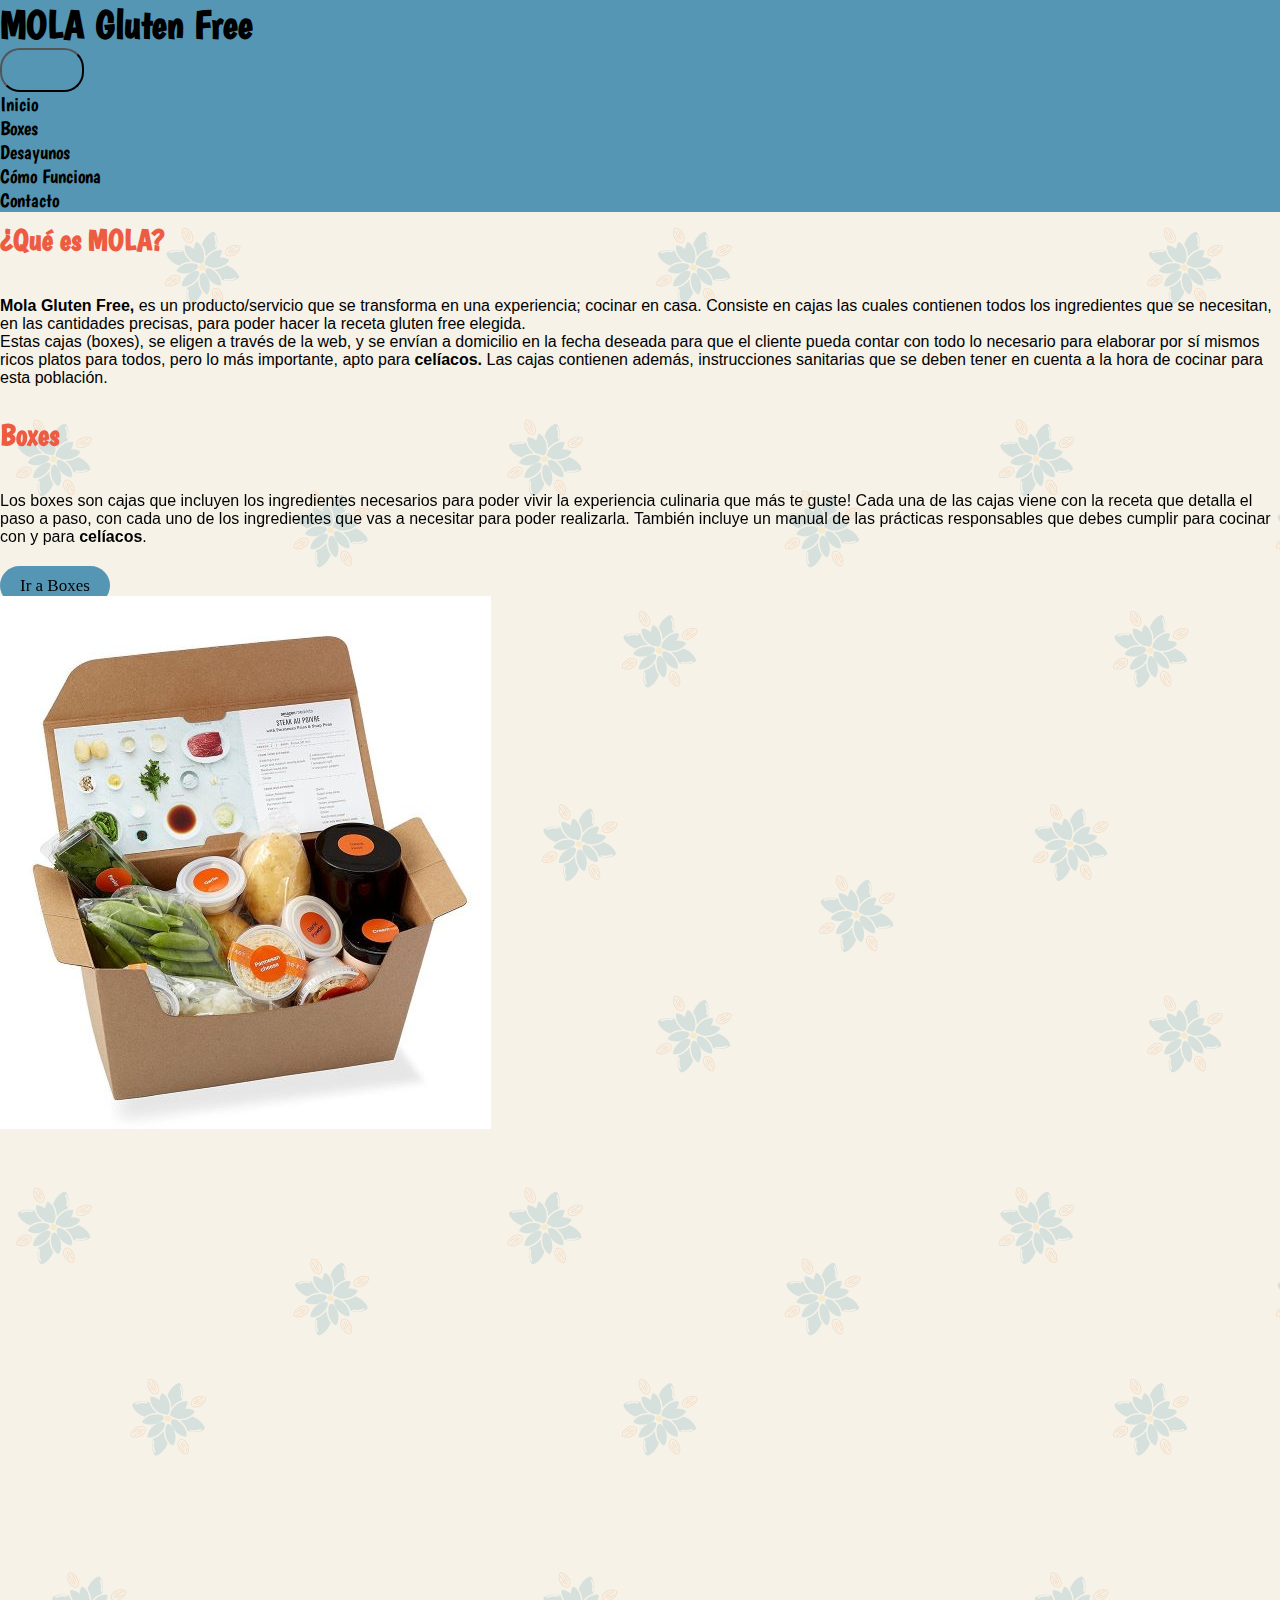
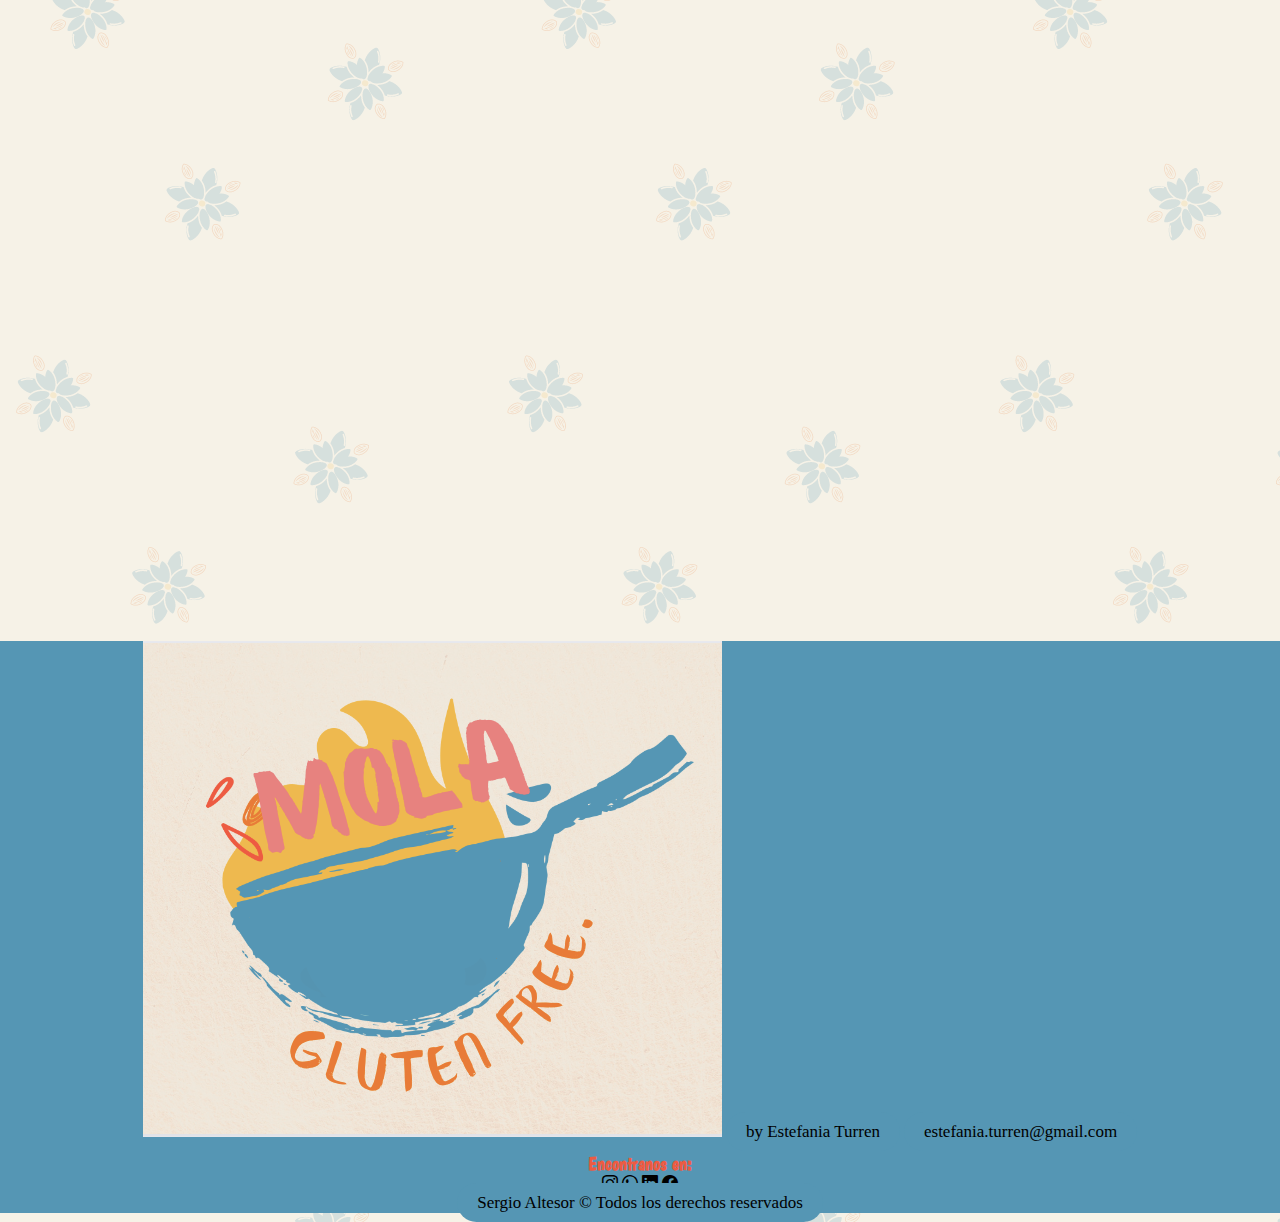
<file: index.html>
<!DOCTYPE html>
<html lang="en">

<head>
  <meta charset="UTF-8">
  <meta http-equiv="X-UA-Compatible" content="IE=edge">
  <meta name="viewport" content="width=device-width, initial-scale=1.0">
  <meta name="description" content="Es un producto/servicio para cocinar para celiacos con ingredientes y cantidades precisas.">
  <link rel="stylesheet" href="https://cdn.jsdelivr.net/npm/bootstrap-icons@1.10.2/font/bootstrap-icons.css">
  <link href="https://fonts.googleapis.com/css2?family=Boogaloo&family=Noto+Sans+JP:wght@500&display=swap"
    rel="stylesheet">
  <link href="https://cdn.jsdelivr.net/npm/bootstrap@5.2.3/dist/css/bootstrap.min.css" rel="stylesheet"
    integrity="sha384-rbsA2VBKQhggwzxH7pPCaAqO46MgnOM80zW1RWuH61DGLwZJEdK2Kadq2F9CUG65" crossorigin="anonymous">
  <link href="https://unpkg.com/aos@2.3.1/dist/aos.css" rel="stylesheet">
  <link rel="stylesheet" href="./css/style.css">
  <title>MOLA Gluten Free</title>
</head>

<body>

  <!-- Comienzo del header -->


  <header class="navbar navbar-expand-lg">
    <div class="container-fluid">
      <a class="navbar-brand" href="">
        <h1 class="titulo-principal">MOLA Gluten Free</h1>
      </a>
      <button class="navbar-toggler" type="button" data-bs-toggle="collapse" data-bs-target="#navbarNav"
        aria-controls="navbarNav" aria-expanded="false" aria-label="Toggle navigation">
        <span class="navbar-toggler-icon"></span>
      </button>
      <nav class="collapse navbar-collapse justify-content-end" id="navbarNav">
        <ul class="navbar-nav">
          <li class="nav-item">
            <a class="nav-link" aria-current="page" href="./index.html">Inicio</a>
          </li>
          <li class="nav-item">
            <a class="nav-link" href="./pages/boxes.html">Boxes</a>
          </li>
          <li class="nav-item">
            <a class="nav-link" href="./pages/desayunos.html">Desayunos</a>
          </li>
          <li class="nav-item">
            <a class="nav-link" href="./pages/como-funciona.html">Cómo Funciona</a>
          </li>
          <li class="nav-item">
            <a class="nav-link" href="./pages/contacto.html">Contacto</a>
          </li>
        </ul>
      </nav>
    </div>
  </header>

  <!-- Comienzo del main -->

  <main>

    <section class="container">

      <div class="row col-12">
        <h2 class="text-center text-lg-start fw-bold mt-5">¿Qué es MOLA?</h2>
        <p class="text-center text-lg-start"><strong>Mola Gluten Free,</strong> es un producto/servicio que se
          transforma en una experiencia; cocinar en casa. Consiste en cajas las cuales contienen todos los ingredientes
          que se necesitan, en las cantidades precisas, para poder hacer la receta gluten free elegida. <br>

          Estas cajas (boxes), se eligen a través de la web, y se envían a domicilio en la fecha deseada para que el
          cliente pueda contar con todo lo necesario para elaborar por sí mismos ricos platos para todos, pero lo más
          importante, apto para <strong>celíacos.</strong>
          Las cajas contienen además, instrucciones sanitarias que se deben tener en cuenta a la hora de cocinar para
          esta población.
        </P>
      </div>
    </section>


    <section class="container pb-3">

      <div class="row shadow p-4 mb-5 bg-body rounded-4 bg-success p-2 bg-opacity-50" data-aos="flip-left"
        data-aos-easing="ease-out-cubic" data-aos-duration="2000">



        <div class="col-12 col-lg-8 align-self-center">

          <h2 class="text-center text-lg-start fw-bold">Boxes</h2>

          <p class="text-center text-lg-start">Los boxes son cajas que incluyen los ingredientes necesarios para poder
            vivir la experiencia culinaria que más te guste!
            Cada una de las cajas viene con la receta que detalla el paso a paso, con cada uno de los ingredientes que
            vas a necesitar para poder realizarla. También incluye un manual de las prácticas responsables que debes
            cumplir para cocinar con y para <strong>celíacos</strong>.
          </p>

          <span class="d-flex justify-content-center align-items-end m-5"><a href="./pages/boxes.html" role="button">Ir a Boxes</a>

        </div>



        <div class="col-12 col-lg-4 order-lg-last">
          <img src="./img/caja.jpeg" class="img-fluid redounded" alt="Caja con alimentos">
        </div>


      </div>

    </section>



    <section class="container">

      <div class="row shadow p-4 mb-5 bg-body rounded-4 bg-success p-2 bg-opacity-50" data-aos="flip-left"
        data-aos-easing="ease-out-cubic" data-aos-duration="2000">



        <div class="col-12 col-lg-8 align-self-center">

          <h2 class="text-center text-lg-start fw-bold">Desayunos</h2>

          <p class="text-center text-lg-start">Si estás buscando regalar por cumpleaños, aniversarios, recibimiento o
            simplemente queres sorprender a alguien, <strong>Mola Gluten Free</strong> tiene los mejores desayunos aptos
            para <strong>celíacos</strong>.
            Tenemos opciones individuales o dobles.</p>

          <span class="d-flex justify-content-center align-items-end m-5"><a href="./pages/desayunos.html" role="button">Ir a Desayunos</a></span>

        </div>


        <div class="col-12 col-lg-4 order-lg-last">
          <img src="./img/desayuno.PNG" class="img-fluid redounded" alt="Caja con alimentos">
        </div>


    </section>




  </main>

  <!-- Cominezo del footer -->



  <footer class="color-negro pt-5">

    <div class="container">

      <div class="row justify-content-between align-items-center">

        <div class="d-flex flex-column align-items-center p-2 col-lg-4">
          <img src="./img/logo-mola.png" alt="" class="w-25">
          <span>by Estefania Turren</span>
          <span>estefania.turren@gmail.com</span>
        </div>       

        <div class="p-2 col-lg-4">
          <h3 class="text-center text-black">Encontranos en:</h3>
          <div class="d-flex justify-content-around fs-4">
            <a href="https://www.instagram.com/"><i class="bi bi-instagram"></i></a>
            <a href="https://www.whatsapp.com/"><i class="bi bi-whatsapp"></i></a>
            <a href="https://www.linkedin.com/"><i class="bi bi-linkedin"></i></a>
            <a href="https://es-la.facebook.com/"><i class="bi bi-facebook"></i></a>
          </div>
        </div>


        <div class="p-2 text-center">
          <span>Sergio Altesor © Todos los derechos reservados </span>
        </div>

      </div>

    </div>

  </footer>

  <script src="https://cdn.jsdelivr.net/npm/bootstrap@5.2.3/dist/js/bootstrap.bundle.min.js"
    integrity="sha384-kenU1KFdBIe4zVF0s0G1M5b4hcpxyD9F7jL+jjXkk+Q2h455rYXK/7HAuoJl+0I4"
    crossorigin="anonymous"></script>
  <script src="https://unpkg.com/aos@2.3.1/dist/aos.js"></script>
  <script>
    AOS.init();
  </script>
</body>

</html>
</file>
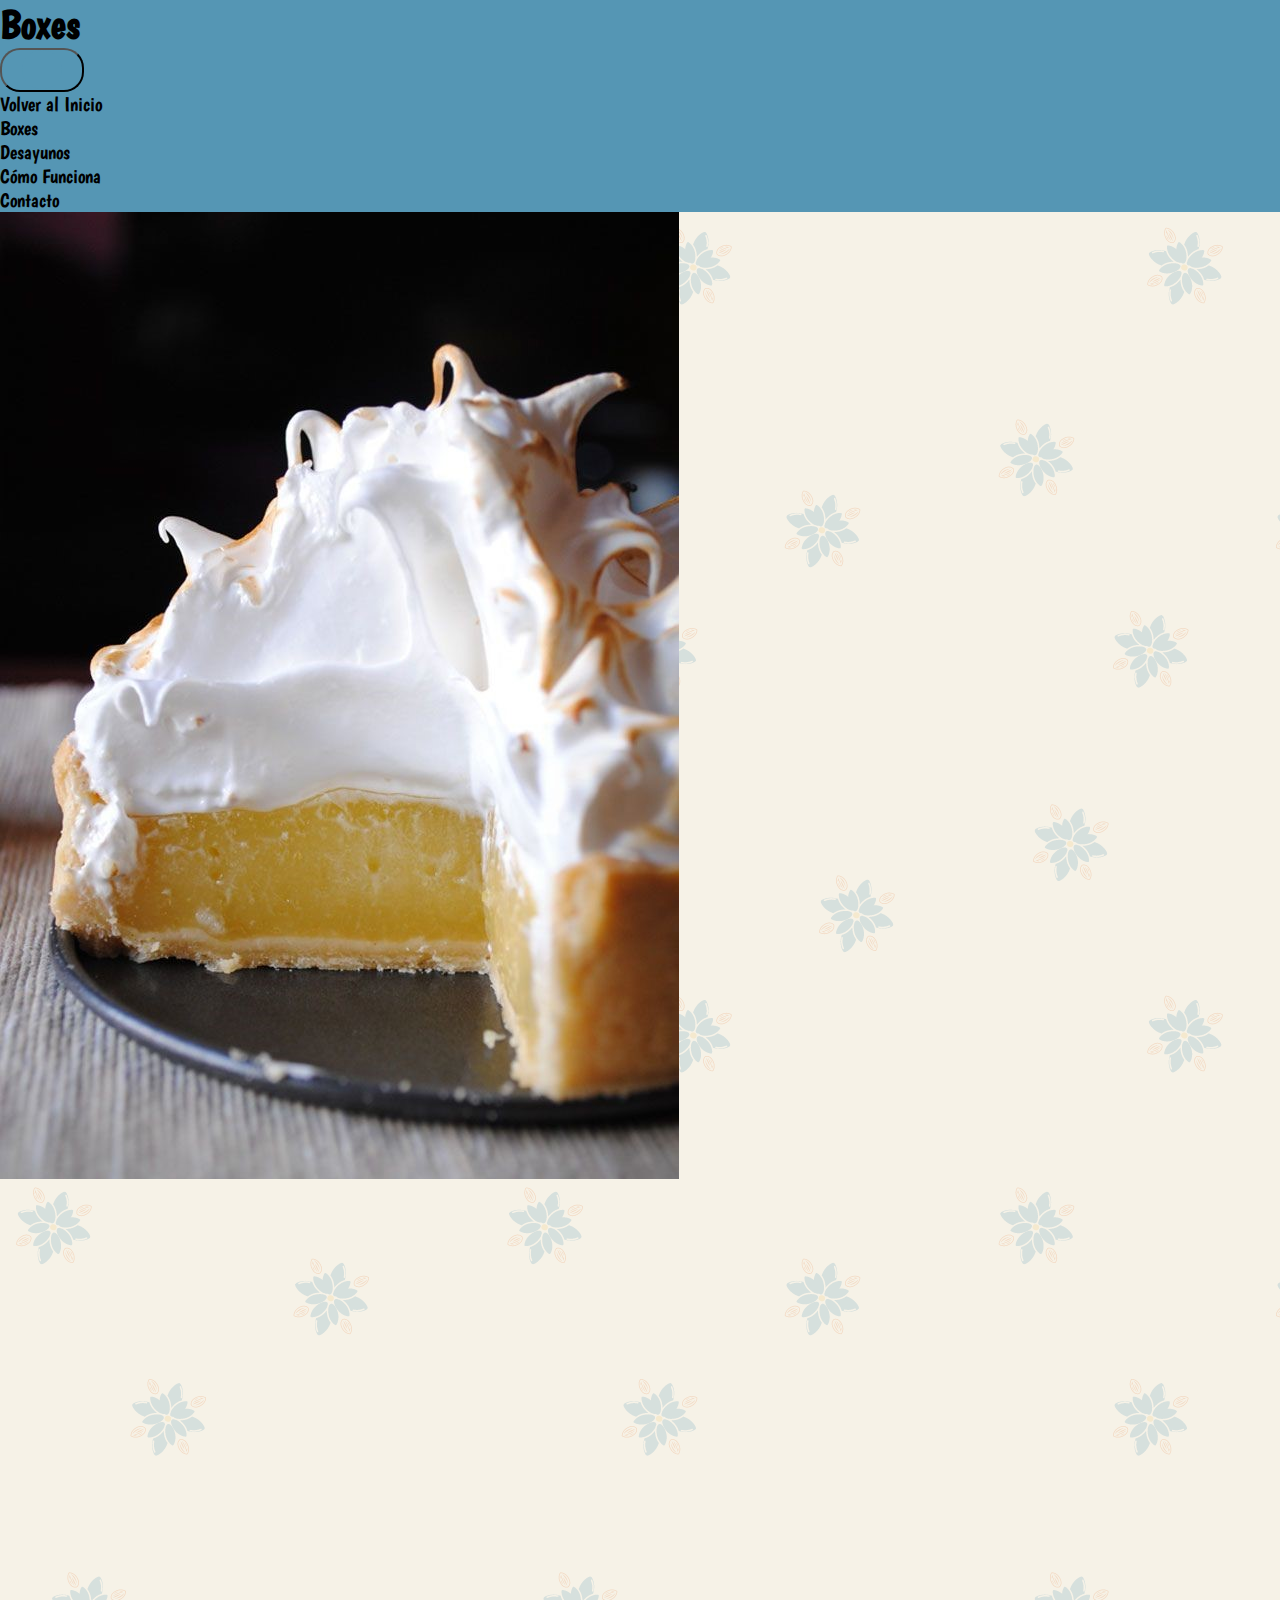
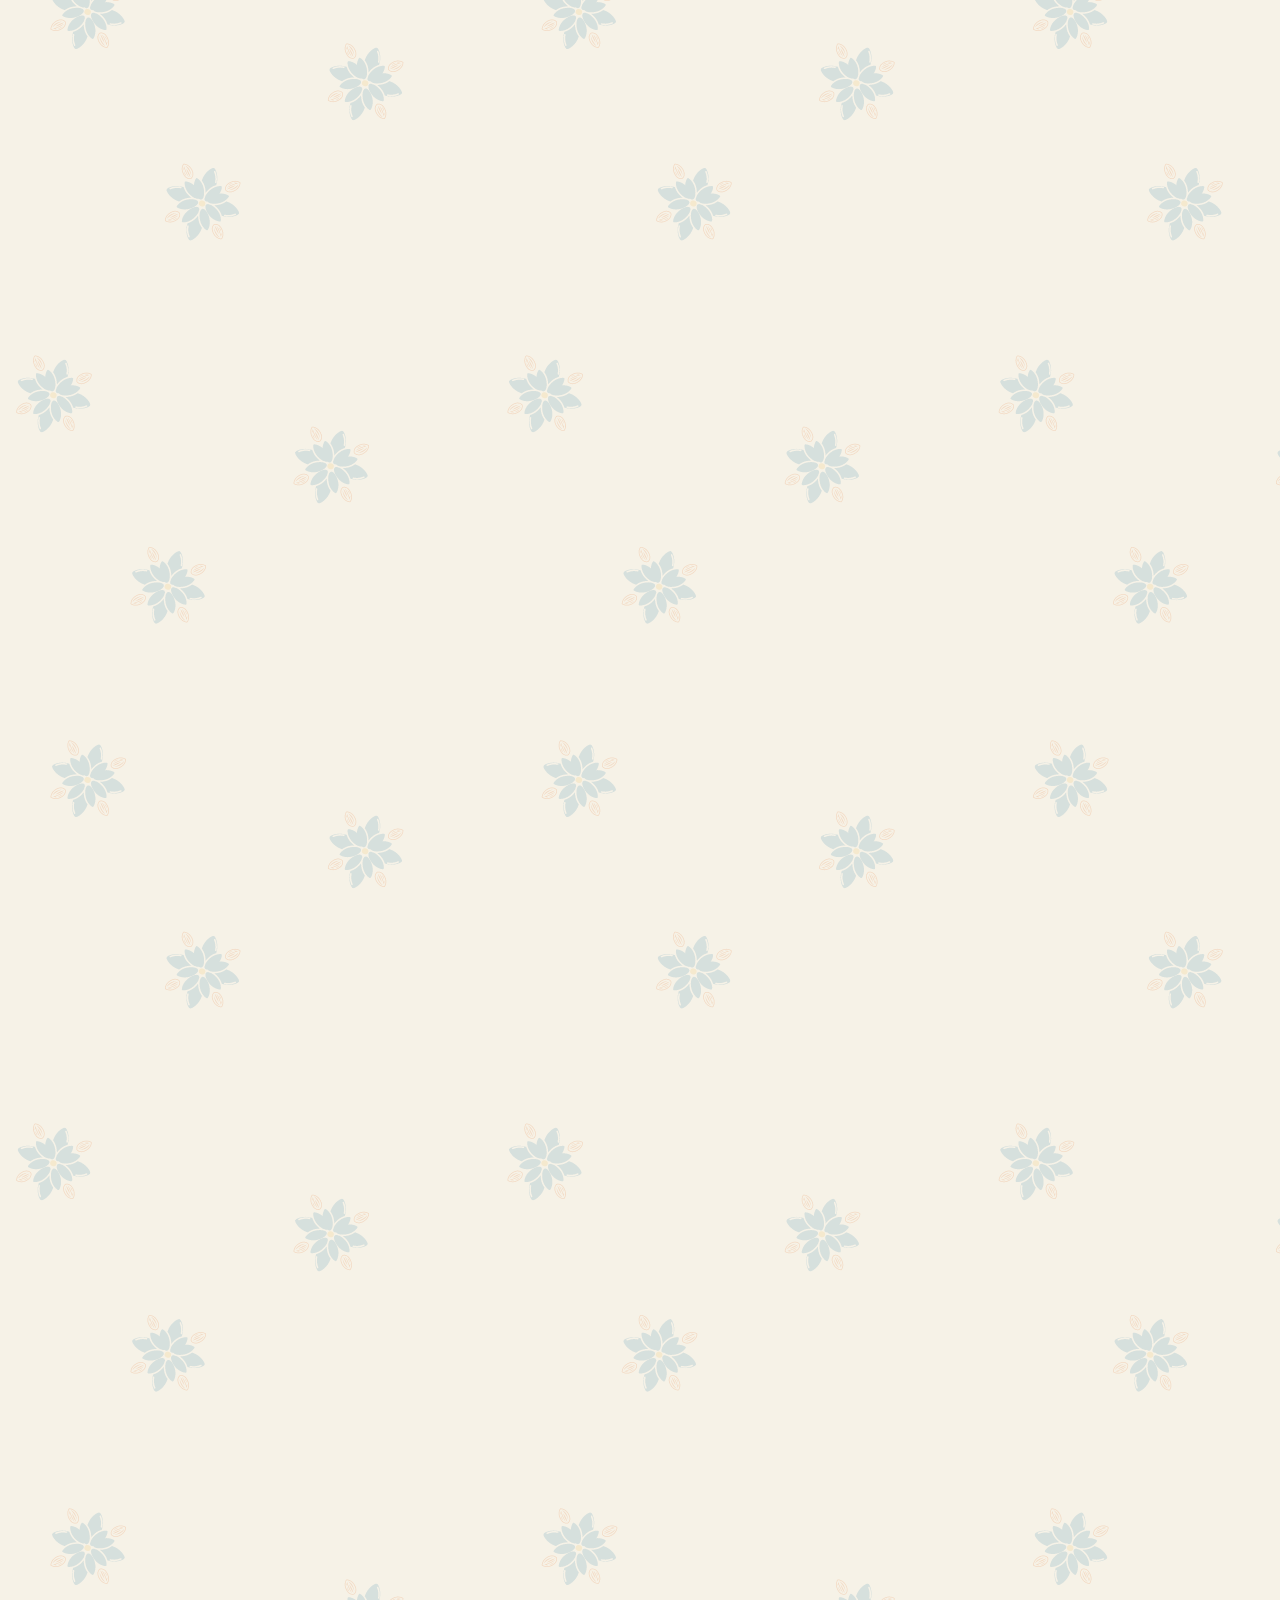
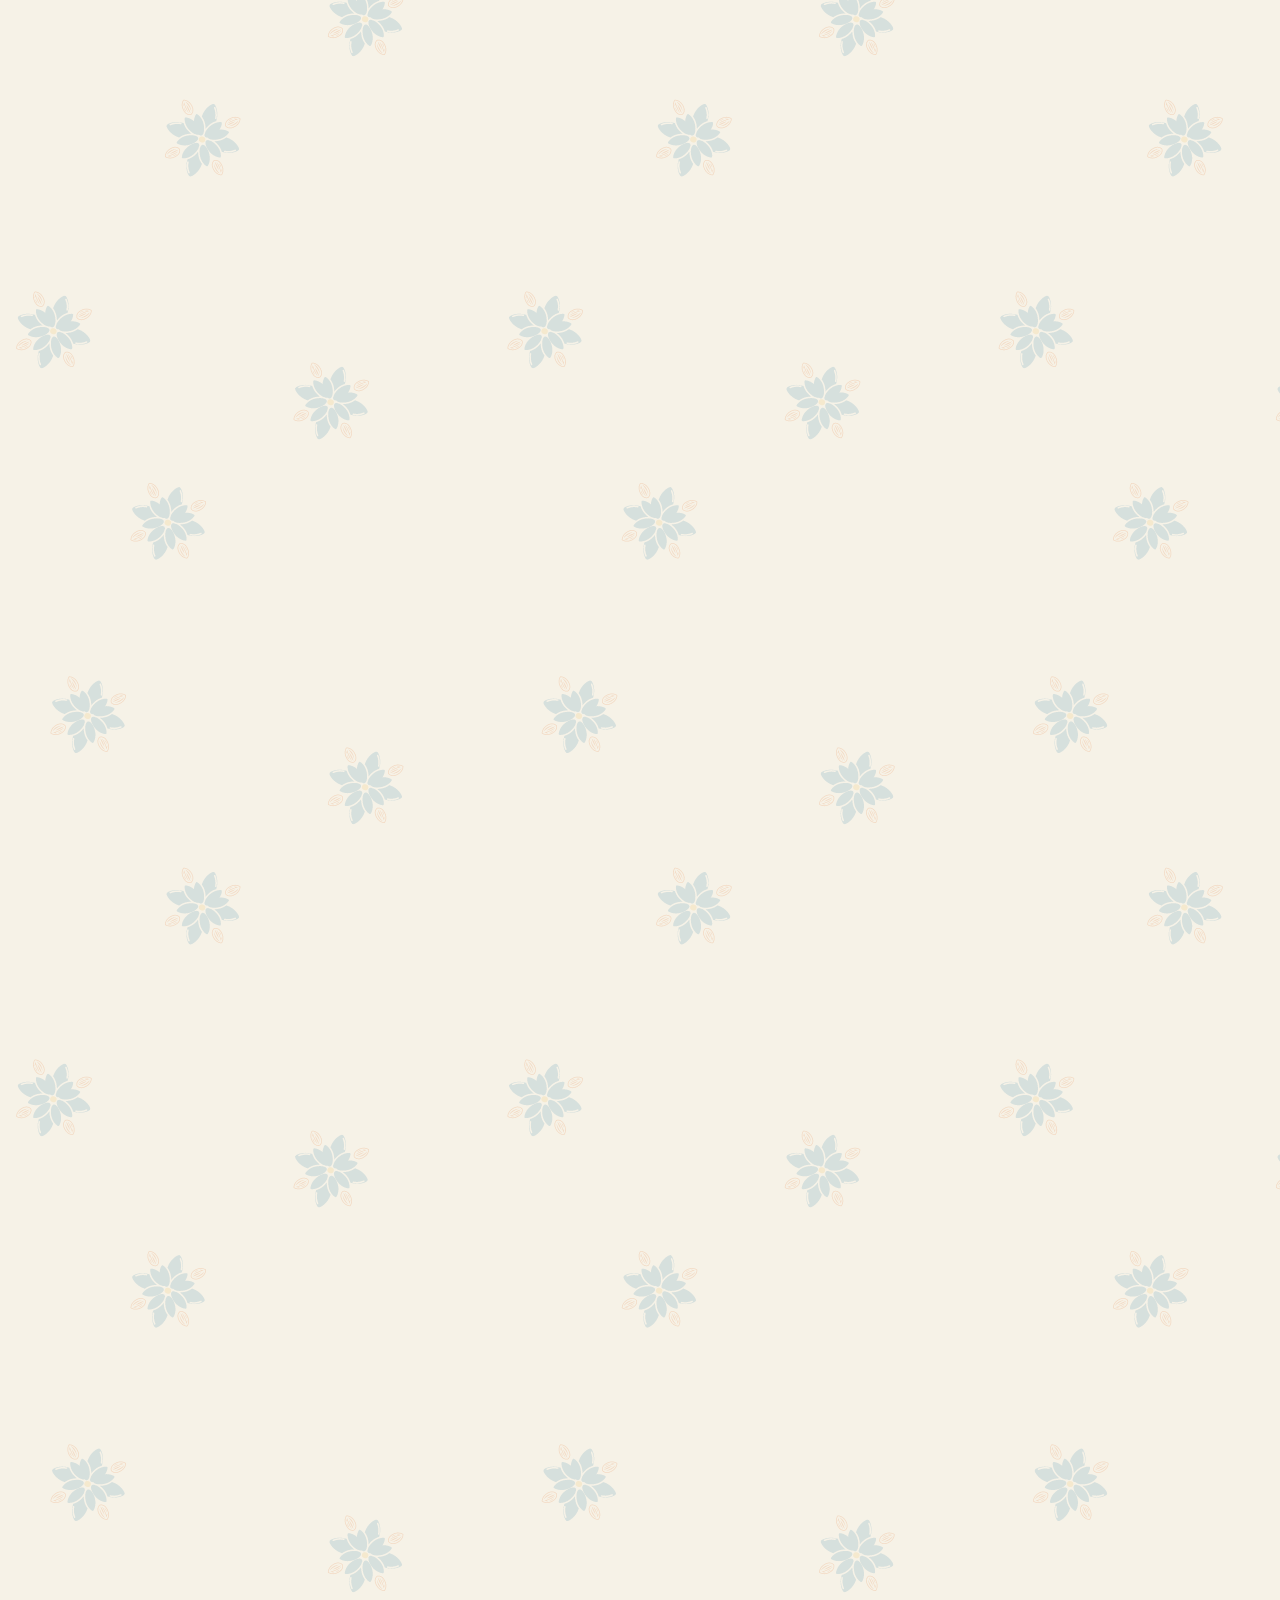
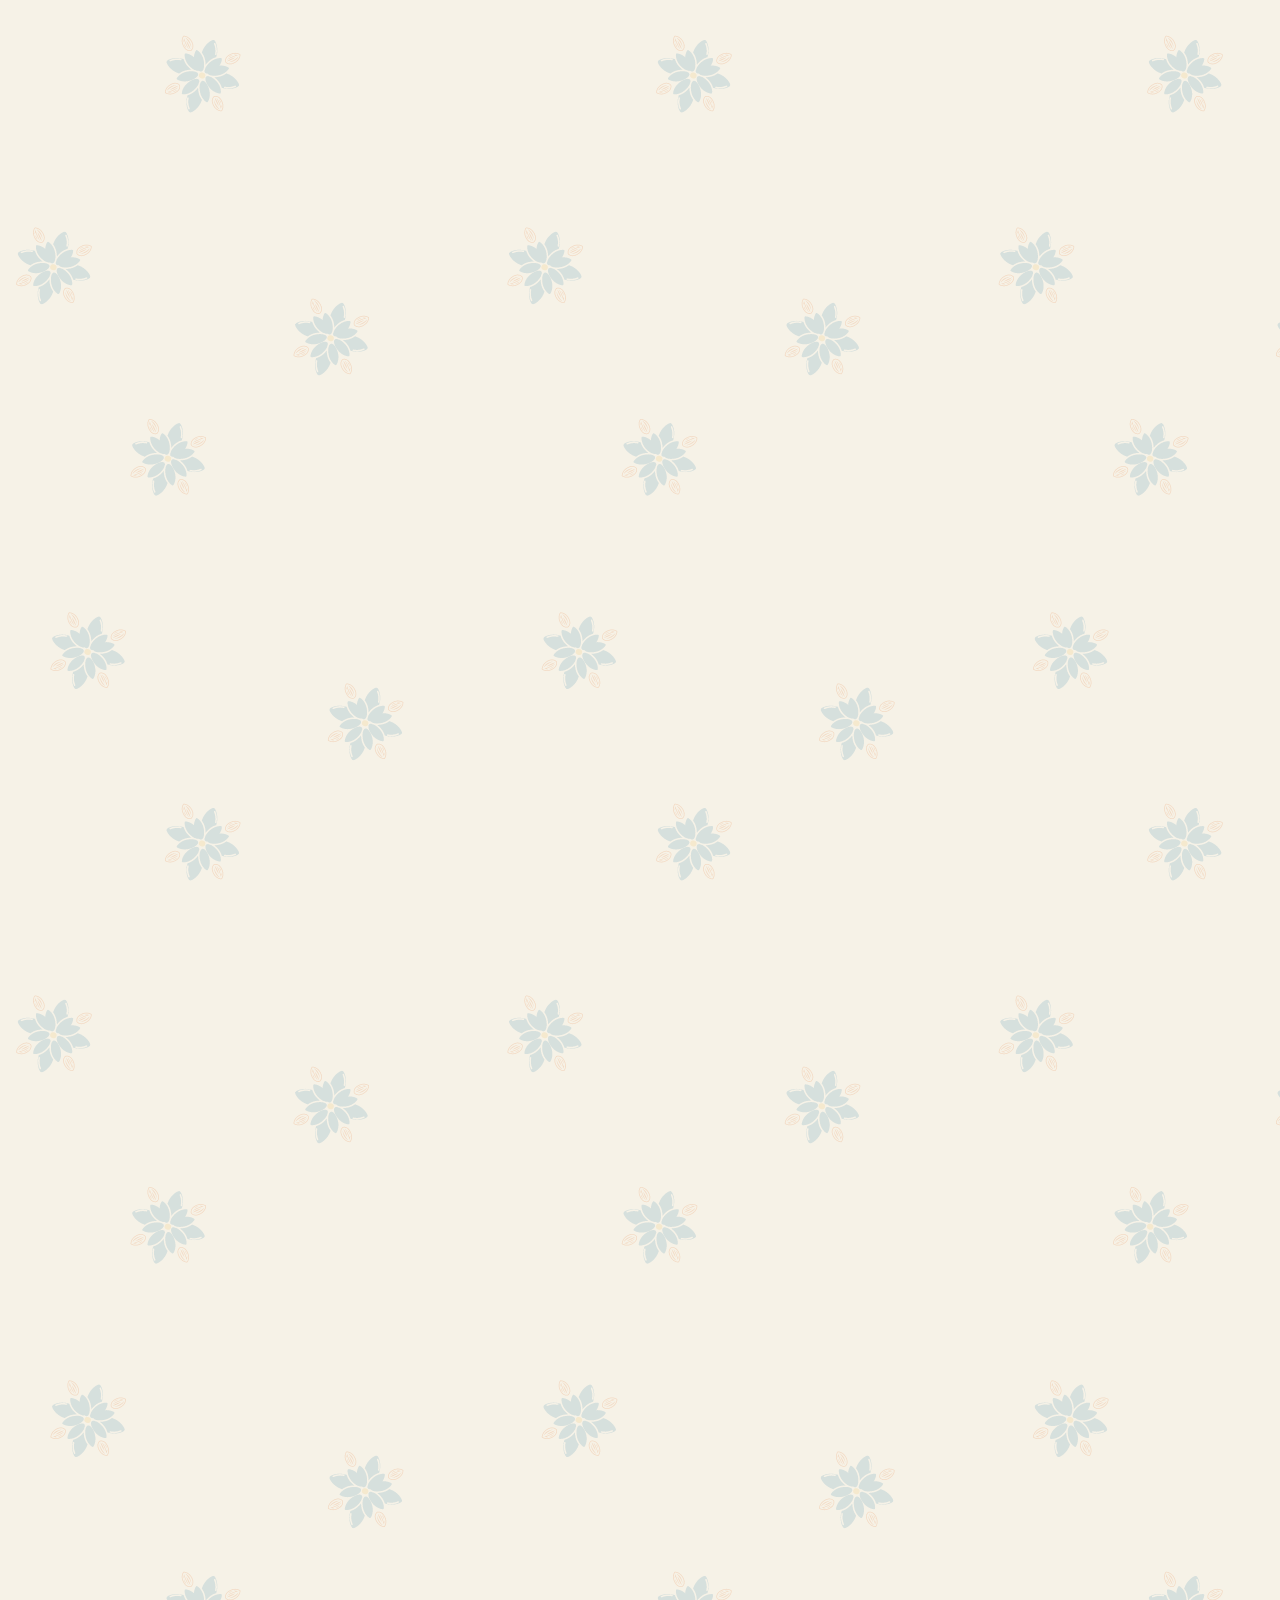
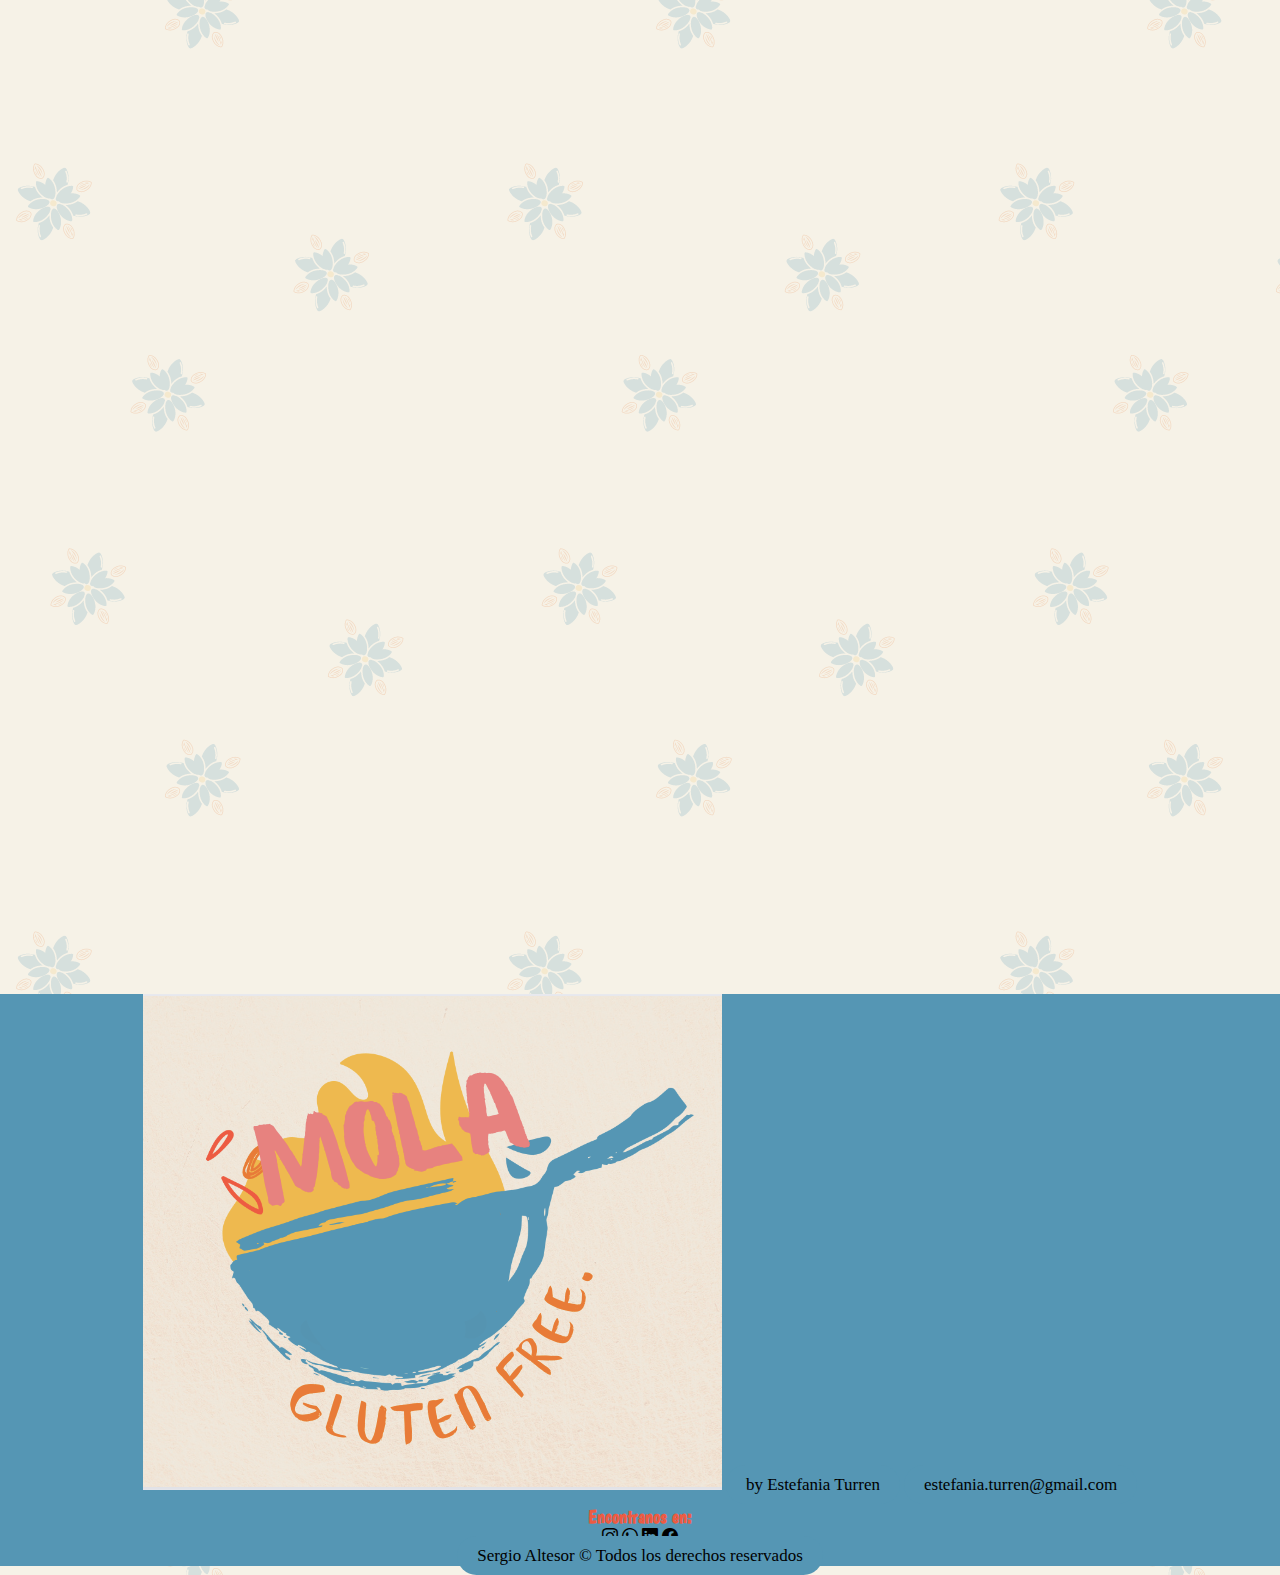
<file: pages/boxes.html>
<!DOCTYPE html>
<html lang="en">
<head>
    <meta charset="UTF-8">
    <meta http-equiv="X-UA-Compatible" content="IE=edge">
    <meta name="viewport" content="width=device-width, initial-scale=1.0">
    <meta name="description" content="Son cajas con las resetas e ingredientes necesarios para realizar una comida para celiacos">
    <link rel="stylesheet" href="https://cdn.jsdelivr.net/npm/bootstrap-icons@1.10.2/font/bootstrap-icons.css">
    <link href="https://fonts.googleapis.com/css2?family=Boogaloo&family=Noto+Sans+JP:wght@500&display=swap" rel="stylesheet">
    <link href="https://cdn.jsdelivr.net/npm/bootstrap@5.2.3/dist/css/bootstrap.min.css" rel="stylesheet" integrity="sha384-rbsA2VBKQhggwzxH7pPCaAqO46MgnOM80zW1RWuH61DGLwZJEdK2Kadq2F9CUG65" crossorigin="anonymous">
    <link href="https://unpkg.com/aos@2.3.1/dist/aos.css" rel="stylesheet">
    <link rel="stylesheet" href="../css/style.css">
    <title>Boxes / Mola Gluten Free</title>
</head>

<body>

    
    <header class="navbar navbar-expand-lg">
        <div class="container-fluid">
          <a class="navbar-brand" href="">
            <h1 class="titulo-principal">Boxes</h1>
          </a>
          <button class="navbar-toggler" type="button" data-bs-toggle="collapse" data-bs-target="#navbarNav" aria-controls="navbarNav" aria-expanded="false" aria-label="Toggle navigation">
            <span class="navbar-toggler-icon"></span>
          </button>
          <nav class="collapse navbar-collapse justify-content-end" id="navbarNav">
            <ul class="navbar-nav">
              <li class="nav-item">
                <a class="nav-link active" aria-current="page" href="../index.html">Volver al Inicio</a>
              </li>
              <li class="nav-item">
                <a class="nav-link" href="./pages/boxes.html">Boxes</a>
              </li>
              <li class="nav-item">
                <a class="nav-link" href="./desayunos.html">Desayunos</a>
              </li>
              <li class="nav-item">
                <a class="nav-link" href="./como-funciona.html">Cómo Funciona</a>
              </li>
              <li class="nav-item">
                <a class="nav-link" href="./contacto.html">Contacto</a>
              </li>
            </ul>
          </nav>
        </div>
      </header>

    <!-- Comienza del Main -->

    <main>

      <section class="container pt-5">
        
        <div class="row shadow p-3 mb-5 bg-body rounded-4 bg-success p-2 bg-opacity-50">
          

          <div class="col-12 col-lg-4 order-lg-last">
            <img src="../img/boxes/lemon-pie.jpeg" class="img-fluid rounded" alt="Foto lemon pie">
          </div>

          <div class="col-12 col-lg-8 align-self-center align-items-end"  data-aos="fade-up">
            <h2 class="text-center text-lg-start fw-bold">LEMON PIE</h2>
            <P class="text-center text-lg-start">Esta receta es tradicional de las cocinas de Francia, Reino Unido y Estados Unidos, si bien se conoce en muchos lugares. La misma está formada de masa sablé, lemon crud y merengue italiano.</P>

            <button><a href="../pages/contacto.html" role="button">Precio $1.000</a></button>
          </div>
          
        </div>

        <div class="row shadow p-3 mb-5 bg-body rounded-4 bg-success p-2 bg-opacity-50">

          <div class="col-12 col-lg-4 order-lg-first" data-aos="fade-right">
            <img src="../img/boxes/risotto.jpeg" class="img-fluid rounded" alt="Foto de Risotto">
          </div>

          <div class="col-12 col-lg-8 align-self-center" data-aos="fade-right">
            <h2 class="text-center text-lg-start fw-bold">RISOTTO</h2>
            <P class="text-center text-lg-start">El risotto es tradicional del norte de Italia y se come principalmente los domingos o para celebrar algún acontecimiento. Podés elegir entre risotto de hongos, calabaza, pollo o camarones.</P>

            <button><a href="../pages/contacto.html" role="button">Precio $700</a></button>
          </div>
          
        </div>

        <div class="row shadow p-3 mb-5 bg-body rounded-4 bg-success p-2 bg-opacity-50">

          <div class="col-12 col-lg-4 order-lg-last" data-aos="fade-left">
            <img src="../img/boxes/pan-de-nuez.jpeg" class="img-fluid rounded" alt="Foto de Pan de Nuez">
          </div>

          <div class="col-12 col-lg-8 align-self-center" data-aos="fade-left">
            <h2 class="text-center text-lg-start fw-bold">PAN DE NUEZ</h2>
            <P class="text-center text-lg-start">Es un pan esponjoso que se puede usar para cortar en rebanadas, hacer tostadas o incluso distintos tipos de sandwiches. No falla!.</P>

            <button><a href="../pages/contacto.html" role="button">Precio $450</a></button>
          </div>
          
        </div>

        <div class="row shadow p-3 mb-5 bg-body rounded-4 bg-success p-2 bg-opacity-50">

          <div class="col-12 col-lg-4 order-lg-first" data-aos="fade-right">
            <img src="../img/boxes/tarta-de-cebolla.jpeg" class="img-fluid rounded" alt="Foto de Tarta de cebolla">
          </div>

          <div class="col-12 col-lg-8 align-self-center" data-aos="fade-right">
            <h2 class="text-center text-lg-start fw-bold">TARTA DE CEBOLLA</h2>
            <P class="text-center text-lg-start">Si tenes poco tiempo y querés quedar bien, la tarta de cebolla y queso no falla. Te damos la opción para que puedas hacer una tarta chica o una grande para congelar.</P>

            <button><a href="../pages/contacto.html" role="button">Precio $480</a></button>
          </div>
          
        </div>

        <div class="row shadow p-3 mb-5 bg-body rounded-4 bg-success p-2 bg-opacity-50">

          <div class="col-12 col-lg-4 order-lg-last" data-aos="fade-down">
            <img src="../img/boxes/pasta-frola.jpeg" class="img-fluid rounded" alt="Foto de Pastafrola">
          </div>

          <div class="col-12 col-lg-8 align-self-center" data-aos="fade-down">
            <h2 class="text-center text-lg-start fw-bold">PASTAFROLA</h2>
            <P class="text-center text-lg-start">Es una tarta artesanal típica de la gastronomía de Uruguay, Argentina y Paraguay. Su día internacional es el 18 de julio. Se compone de una masa a base de manteca cubierta con dulce de membrillo o dulce de leche.</P>

            <button><a href="../pages/contacto.html" role="button">Precio $520</a></button>
          </div>
          
        </div>

      </section>
    
    </main>

    
    <footer class="color-negro pt-5">

      <div class="container">        

        <div class="row justify-content-between align-items-center">

          <div class="d-flex flex-column align-items-center p-2 col-lg-4">
            <img src="../img/logo-mola.png" alt="" class="w-25">
            <span>by Estefania Turren</span>
            <span>estefania.turren@gmail.com</span>
          </div>


          <div class="p-2 col-lg-4">
            <h3 class="text-center text-black">Encontranos en:</h3>
            <div class="d-flex justify-content-around fs-4">
              <a href="https://www.instagram.com/"><i class="bi bi-instagram"></i></a>
              <a href="https://www.whatsapp.com/"><i class="bi bi-whatsapp"></i></a>
              <a href="https://www.linkedin.com/"><i class="bi bi-linkedin"></i></a>
              <a href="https://es-la.facebook.com/"><i class="bi bi-facebook"></i></a>
            </div>
          </div>


          <div class="p-2 text-center">
            <span>Sergio Altesor © Todos los derechos reservados </span>
          </div>

        </div>

      </div>
          
    </footer>

    <script src="https://cdn.jsdelivr.net/npm/bootstrap@5.2.3/dist/js/bootstrap.bundle.min.js" integrity="sha384-kenU1KFdBIe4zVF0s0G1M5b4hcpxyD9F7jL+jjXkk+Q2h455rYXK/7HAuoJl+0I4" crossorigin="anonymous"></script>
    <script src="https://unpkg.com/aos@2.3.1/dist/aos.js"></script>
    <script>
      AOS.init();
    </script>
</body>
</html>
</file>
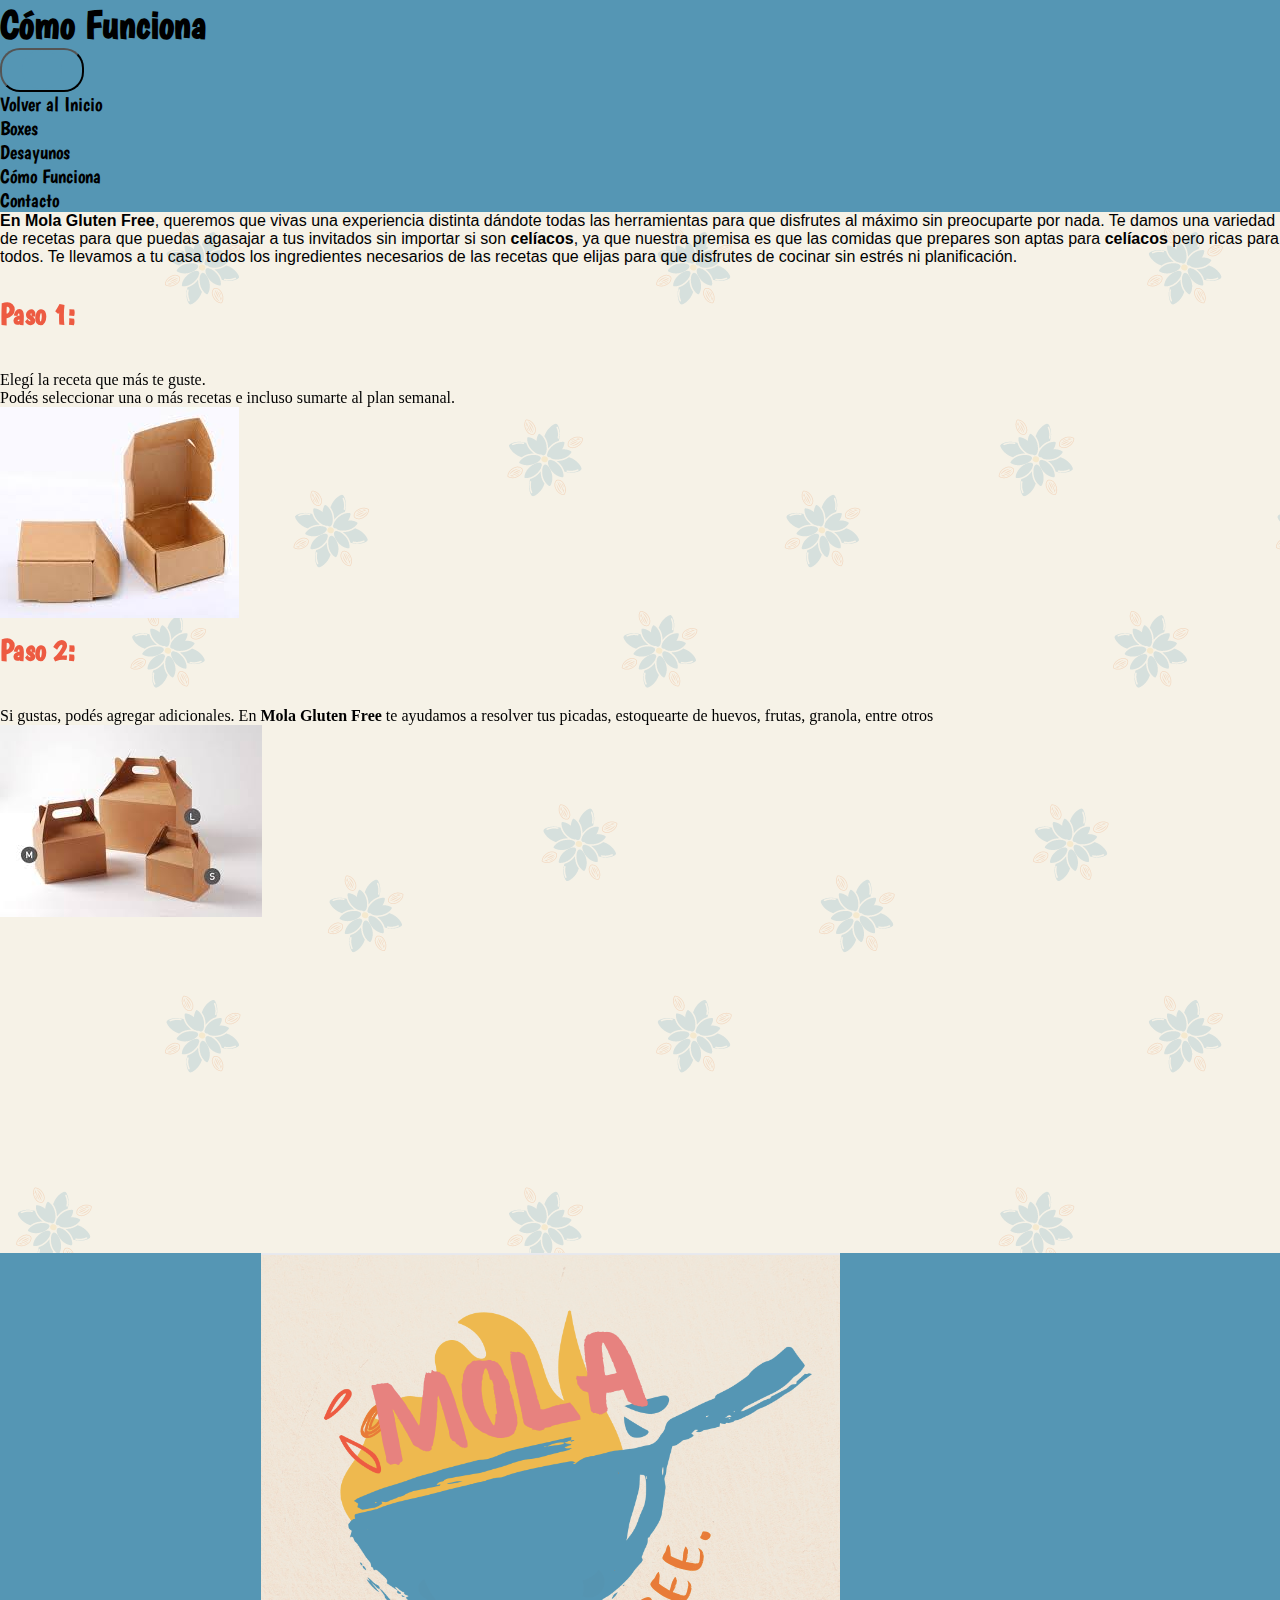
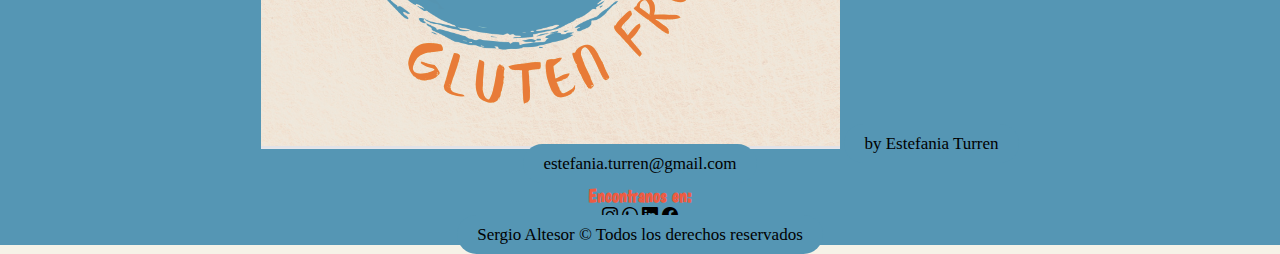
<file: pages/como-funciona.html>
<!DOCTYPE html>
<html lang="en">
<head>
    <meta charset="UTF-8">
    <meta http-equiv="X-UA-Compatible" content="IE=edge">
    <meta name="viewport" content="width=device-width, initial-scale=1.0">
    <meta name="description" content="Su funionamiento para encargar comidas para celiacos es muy facil">
    <link rel="stylesheet" href="https://cdn.jsdelivr.net/npm/bootstrap-icons@1.10.2/font/bootstrap-icons.css">
    <link href="https://fonts.googleapis.com/css2?family=Boogaloo&family=Noto+Sans+JP:wght@500&display=swap" rel="stylesheet">
    <link href="https://cdn.jsdelivr.net/npm/bootstrap@5.2.3/dist/css/bootstrap.min.css" rel="stylesheet" integrity="sha384-rbsA2VBKQhggwzxH7pPCaAqO46MgnOM80zW1RWuH61DGLwZJEdK2Kadq2F9CUG65" crossorigin="anonymous">
    <link href="https://unpkg.com/aos@2.3.1/dist/aos.css" rel="stylesheet">
    <link rel="stylesheet" href="../css/style.css">
    <title>Como funciona / Mola Gluten Free</title>
</head>

<body>

    <header class="navbar navbar-expand-lg">
        <div class="container-fluid">
          <a class="navbar-brand" href="">
            <h1 class="titulo-principal">Cómo Funciona</h1>
          </a>
          <button class="navbar-toggler" type="button" data-bs-toggle="collapse" data-bs-target="#navbarNav" aria-controls="navbarNav" aria-expanded="false" aria-label="Toggle navigation">
            <span class="navbar-toggler-icon"></span>
          </button>
          <nav class="collapse navbar-collapse justify-content-end" id="navbarNav">
            <ul class="navbar-nav">
              <li class="nav-item">
                <a class="nav-link active" aria-current="page" href="../index.html">Volver al Inicio</a>
              </li>
              <li class="nav-item">
                <a class="nav-link" href="./boxes.html">Boxes</a>
              </li>
              <li class="nav-item">
                <a class="nav-link" href="./desayunos.html">Desayunos</a>
              </li>
              <li class="nav-item">
                <a class="nav-link" href="./pages/como-funciona.html">Cómo Funciona</a>
              </li>
              <li class="nav-item">
                <a class="nav-link" href="./contacto.html">Contacto</a>
              </li>
            </ul>
          </nav>
        </div>
      </header>

    <main>

        <section class="container pt-5">

          <div class="row">
            <p><strong>En Mola Gluten Free</strong>, queremos que vivas una experiencia distinta dándote todas las herramientas para que disfrutes al máximo sin preocuparte por nada. 
                Te damos una variedad de recetas para que puedas agasajar a tus invitados sin importar si son <strong>celíacos</strong>, ya que nuestra premisa es que las comidas que prepares son aptas para <strong>celíacos</strong> pero ricas para todos.  
                Te llevamos a tu casa todos los ingredientes necesarios de las recetas que elijas para que disfrutes de cocinar sin estrés ni planificación. 
                </p>

          </div>

        </section>


        <section class="container pb-5">

          <div class="row justify-content-around align-items-center">

            <div class=" col-lg-3 shadow p-3 m-2 bg-body rounded-4 bg-success bg-opacity-50" data-aos="fade-up" data-aos-duration="3000">
              <h2 class="text-center">Paso 1:</h2>
              <ul>
                <li>Elegí la receta que más te guste.</li>
                <li>Podés seleccionar una o más recetas e incluso sumarte al plan semanal.</li>
              </ul>

              <div class="d-flex flex-column align-items-center">
                <img src="../img/Como funciona/paso1.jpg" class="img-fluid shadow-lg p-2 m-2 bg-body rounded h-50" alt="caja">
              </div>

            </div>

            <div class="col-lg-3 shadow p-3 m-2 bg-body rounded-4 bg-success bg-opacity-50" data-aos="fade-down" data-aos-easing="linear" data-aos-duration="1500">
              <h2 class="text-center">Paso 2:</h2>
              <ul>
                <li>Si gustas, podés agregar adicionales. En <strong>Mola Gluten Free</strong> te ayudamos a resolver tus picadas, estoquearte de huevos, frutas, granola, entre otros</li>
              </ul>

              <div class="d-flex flex-column align-items-center">
                <img src="../img/Como funciona/paso2.jpg" class="img-fluid shadow-lg p-2 m-2 bg-body rounded h-50" alt="varios tamaños de cajas">
              </div>
              
            </div>
                      

            <div class="col-lg-3 shadow p-3 m-2 bg-body rounded-4 bg-success bg-opacity-50" data-aos="fade-up" data-aos-duration="3000">
              <h2 class="text-center">Paso 3:</h2>
              <ul>
                <li>Indica qué día te gustaría recibir tu caja y nosotros te la enviamos dentro de Montevideo sin costo de envío.</li>
              </ul>

              <div class="d-flex flex-column align-items-center">
                <img src="../img/Como funciona/paso3.jpg" class="img-fluid shadow-lg p-2 m-2 bg-body rounded h-50" alt="entrega de caja">
              </div>

            </div>
            

           </div>          

        </section>

    
    </main>

    
    <!-- Comienzo del Footer -->

    
    <footer class="color-negro pt-5">

      <div class="container">        

        <div class="row justify-content-between align-items-center">

          <div class="d-flex flex-column align-items-center p-2 col-lg-4">
            <img src="../img/logo-mola.png" alt="" class="w-25">
            <span>by Estefania Turren</span>
          </div>

          <div class="text-center col-lg-4">
            <span>estefania.turren@gmail.com</span>
          </div>

          <div class="p-2 col-lg-4">
            <h3 class="text-center text-black">Encontranos en:</h3>
            <div class="d-flex justify-content-around fs-4">
              <a href="https://www.instagram.com/"><i class="bi bi-instagram"></i></a>
              <a href="https://www.whatsapp.com/"><i class="bi bi-whatsapp"></i></a>
              <a href="https://www.linkedin.com/"><i class="bi bi-linkedin"></i></a>
              <a href="https://es-la.facebook.com/"><i class="bi bi-facebook"></i></a>
            </div>
          </div>


          <div class="p-2">
            <span>Sergio Altesor © Todos los derechos reservados </span>
          </div>

        </div>

      </div>
          
    </footer>



    <script src="https://cdn.jsdelivr.net/npm/bootstrap@5.2.3/dist/js/bootstrap.bundle.min.js" integrity="sha384-kenU1KFdBIe4zVF0s0G1M5b4hcpxyD9F7jL+jjXkk+Q2h455rYXK/7HAuoJl+0I4" crossorigin="anonymous"></script>
    <script src="https://unpkg.com/aos@2.3.1/dist/aos.js"></script>
    <script>
      AOS.init();
    </script>
</body>
</html>
</file>
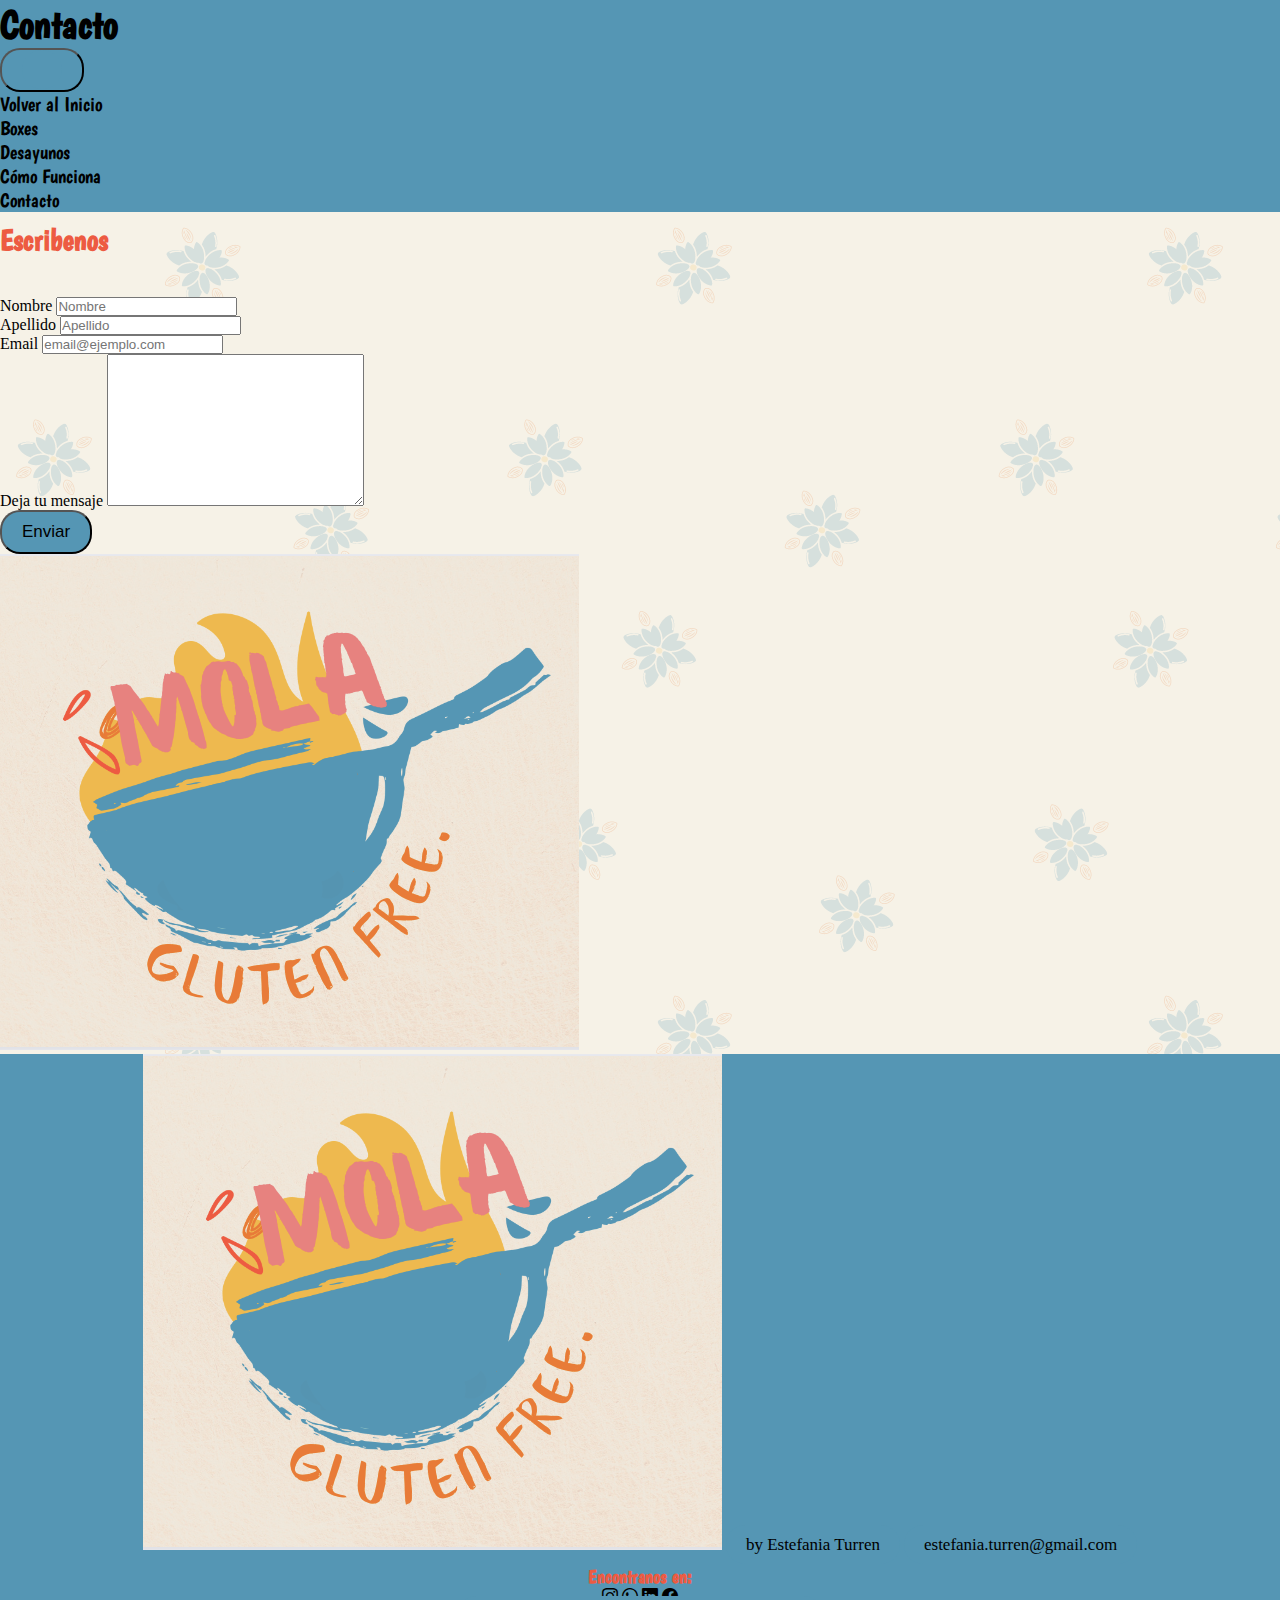
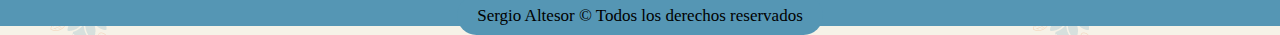
<file: pages/contacto.html>
<!DOCTYPE html>
<html lang="en">
<head>
    <meta charset="UTF-8">
    <meta http-equiv="X-UA-Compatible" content="IE=edge">
    <meta name="viewport" content="width=device-width, initial-scale=1.0">
    <meta name="description" content="Contacta con Mola gluten free para encargar tus alimentos para celiacos">
    <link rel="stylesheet" href="https://cdn.jsdelivr.net/npm/bootstrap-icons@1.10.2/font/bootstrap-icons.css">
    <link href="https://fonts.googleapis.com/css2?family=Boogaloo&family=Noto+Sans+JP:wght@500&display=swap" rel="stylesheet">
    <link href="https://cdn.jsdelivr.net/npm/bootstrap@5.2.3/dist/css/bootstrap.min.css" rel="stylesheet" integrity="sha384-rbsA2VBKQhggwzxH7pPCaAqO46MgnOM80zW1RWuH61DGLwZJEdK2Kadq2F9CUG65" crossorigin="anonymous">
    <link rel="stylesheet" href="../css/style.css">
    <title>Contacto / Mola Gluten Free</title>
</head>


<body>

    <header class="navbar navbar-expand-lg">
        <div class="container-fluid">
          <a class="navbar-brand" href="">
            <h1 class="titulo-pricipal">Contacto</h1>
          </a>
          <button class="navbar-toggler" type="button" data-bs-toggle="collapse" data-bs-target="#navbarNav" aria-controls="navbarNav" aria-expanded="false" aria-label="Toggle navigation">
            <span class="navbar-toggler-icon"></span>
          </button>
          <nav class="collapse navbar-collapse justify-content-end" id="navbarNav">
            <ul class="navbar-nav">
              <li class="nav-item">
                <a class="nav-link active" aria-current="page" href="../index.html">Volver al Inicio</a>
              </li>
              <li class="nav-item">
                <a class="nav-link" href="./boxes.html">Boxes</a>
              </li>
              <li class="nav-item">
                <a class="nav-link" href="./desayunos.html">Desayunos</a>
              </li>
              <li class="nav-item">
                <a class="nav-link" href="./como-funciona.html">Cómo Funciona</a>
              </li>
              <li class="nav-item">
                <a class="nav-link" href="./pages/contacto.html">Contacto</a>
              </li>
            </ul>
          </nav>
        </div>
      </header>



      <main>

        <section class="formulario-usuario container mt-5 bg-success p-2 bg-opacity-50 my-3 shadow p-3 mb-5 bg-body rounded">

          <div class="row">

            <div class="col-12 col-lg-6 p-2">

              <h2 class="Titulotext-center">Escribenos</h2>

              <form action="">

                <div class="mb-2">
                  <label for="nombre-usuario">Nombre</label>
                  <input type="text" class="form-control" id="nombre-usuario" placeholder="Nombre">
                </div>

                <div class="mb-2">
                  <label for="apellido-usuario">Apellido</label>
                  <input type="text" class="form-control" name="" id="apellido-usuario" placeholder="Apellido">
                </div>
      
                <div class="mb-2">
                  <label for="email-usuario" class="form-label">Email</label>
                  <input type="email" class="form-control" name="" id="email-usuario" placeholder="email@ejemplo.com">
                </div>      
                
                <div class="mb-2">
                  <label for="mensaje-usuario" class="form-label">Deja tu mensaje</label>
                  <textarea name="" id="mensaje-usuario" cols="30" rows="10" class="form-control"></textarea>
                </div>      
                
                <button type="submit">Enviar</button>
                
              </form>

            </div>

            <div class="col-lg-6 p-3 d-lg-flex justify-content-center align-items-center">
              <img src="../img/logo-mola.png" class="d-none d-lg-inline-block w-100" alt="Foto logo de Mola">
            </div>

          </div>


        </section>



      </main>   


      <!--COmienzo del Footer  -->
      

      <footer class="color-negro pt-5">

        <div class="container">        
  
          <div class="row justify-content-between align-items-center">
  
            <div class="d-flex flex-column align-items-center p-2 col-lg-4">
              <img src="../img/logo-mola.png" alt="" class="w-25">
              <span>by Estefania Turren</span>
              <span>estefania.turren@gmail.com</span>
            </div>     
  
            <div class="p-2 col-lg-4">
              <h3 class="text-center text-black">Encontranos en:</h3>
              <div class="d-flex justify-content-around fs-4">
                <a href="https://www.instagram.com/"><i class="bi bi-instagram"></i></a>
                <a href="https://www.whatsapp.com/"><i class="bi bi-whatsapp"></i></a>
                <a href="https://www.linkedin.com/"><i class="bi bi-linkedin"></i></a>
                <a href="https://es-la.facebook.com/"><i class="bi bi-facebook"></i></a>
              </div>
            </div>
  
  
            <div class="p-2 text-center">
              <span>Sergio Altesor © Todos los derechos reservados </span>
            </div>
  
          </div>
  
        </div>
            
      </footer>



    <script src="https://cdn.jsdelivr.net/npm/bootstrap@5.2.3/dist/js/bootstrap.bundle.min.js" integrity="sha384-kenU1KFdBIe4zVF0s0G1M5b4hcpxyD9F7jL+jjXkk+Q2h455rYXK/7HAuoJl+0I4" crossorigin="anonymous"></script>
</body>
</html>
</file>
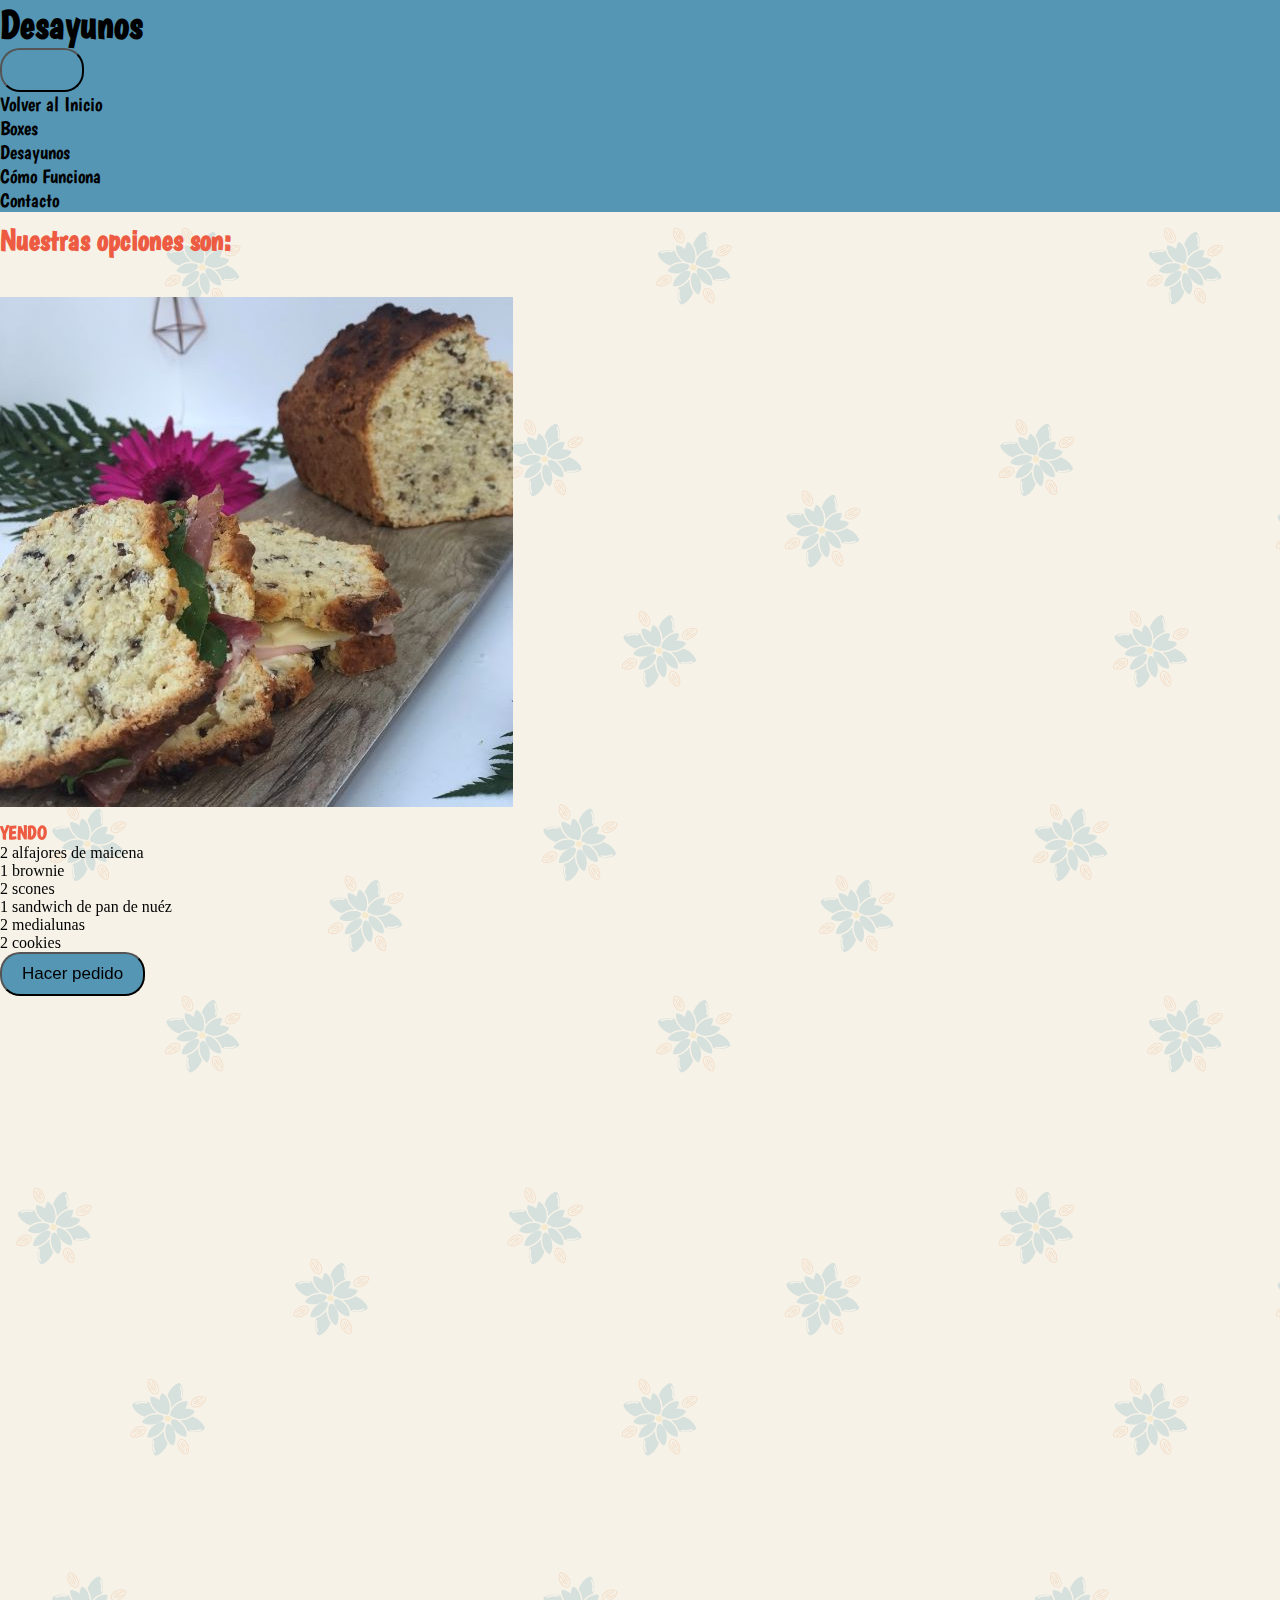
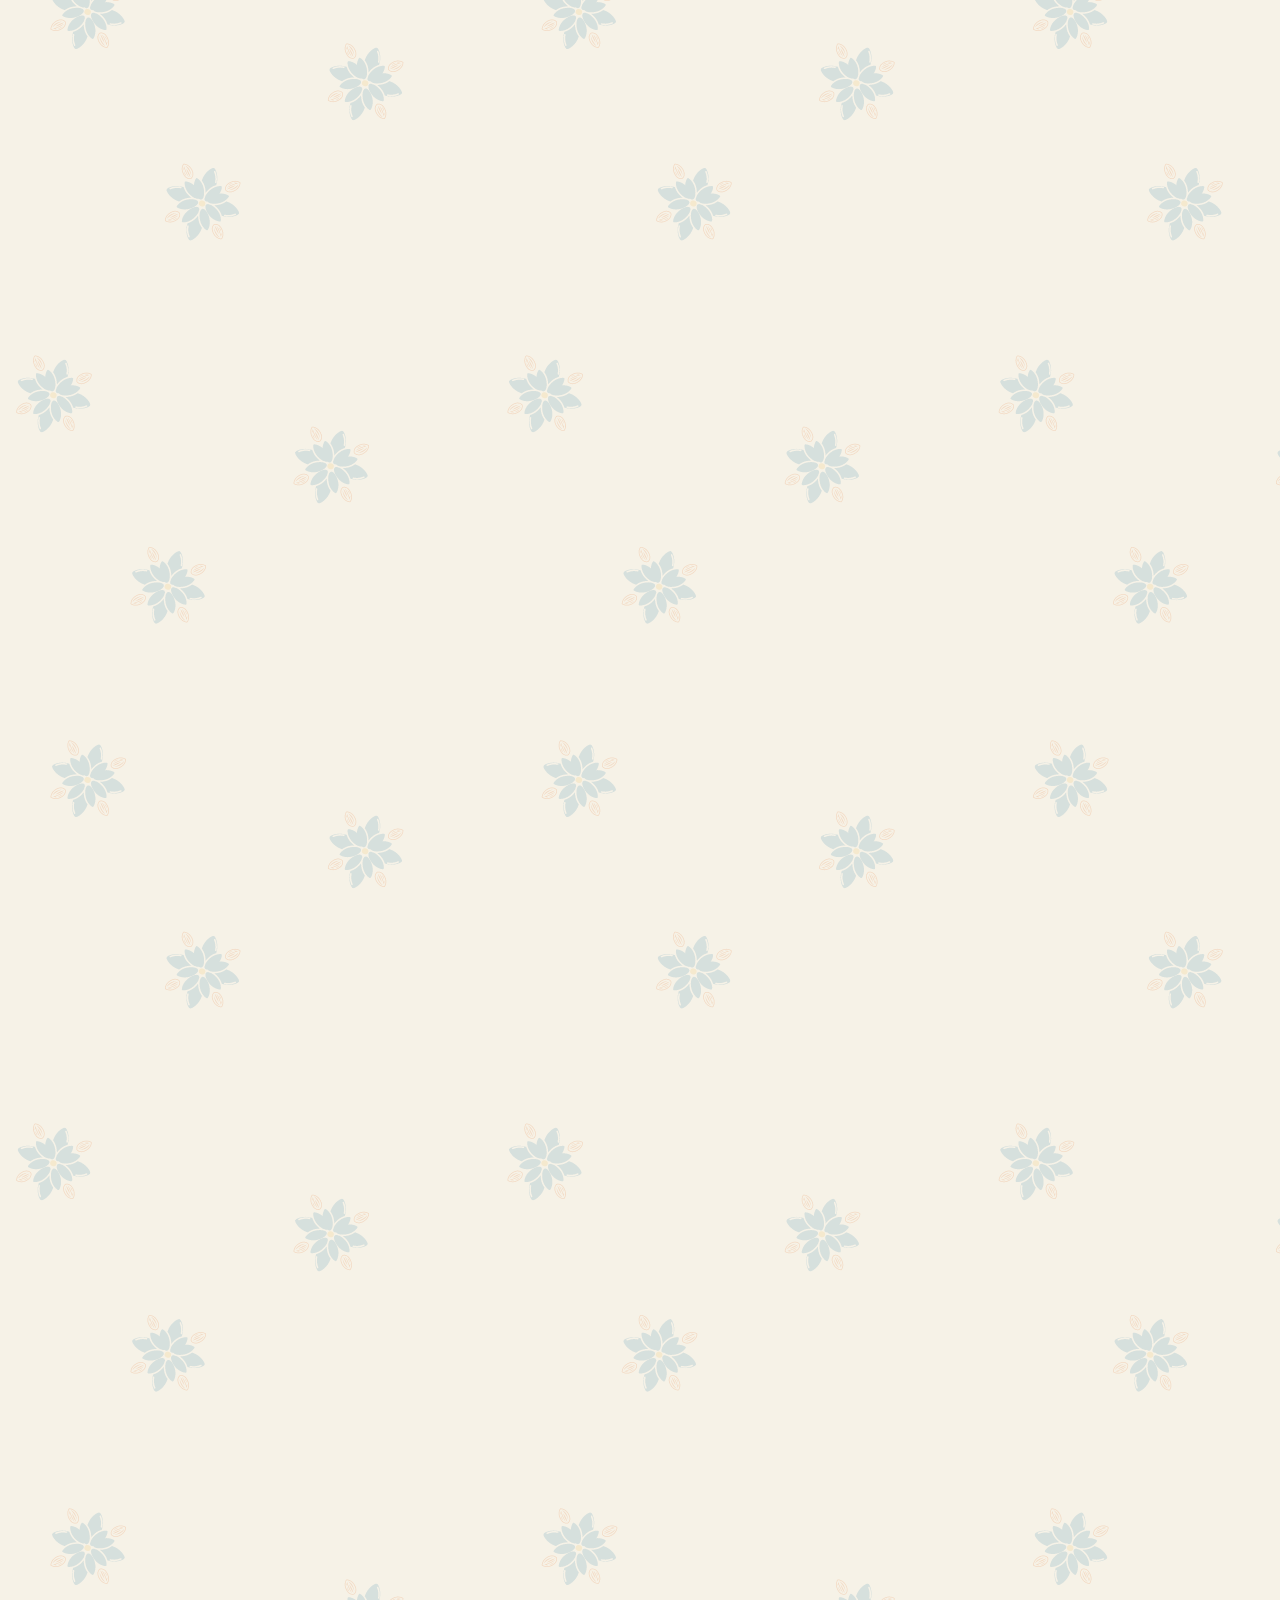
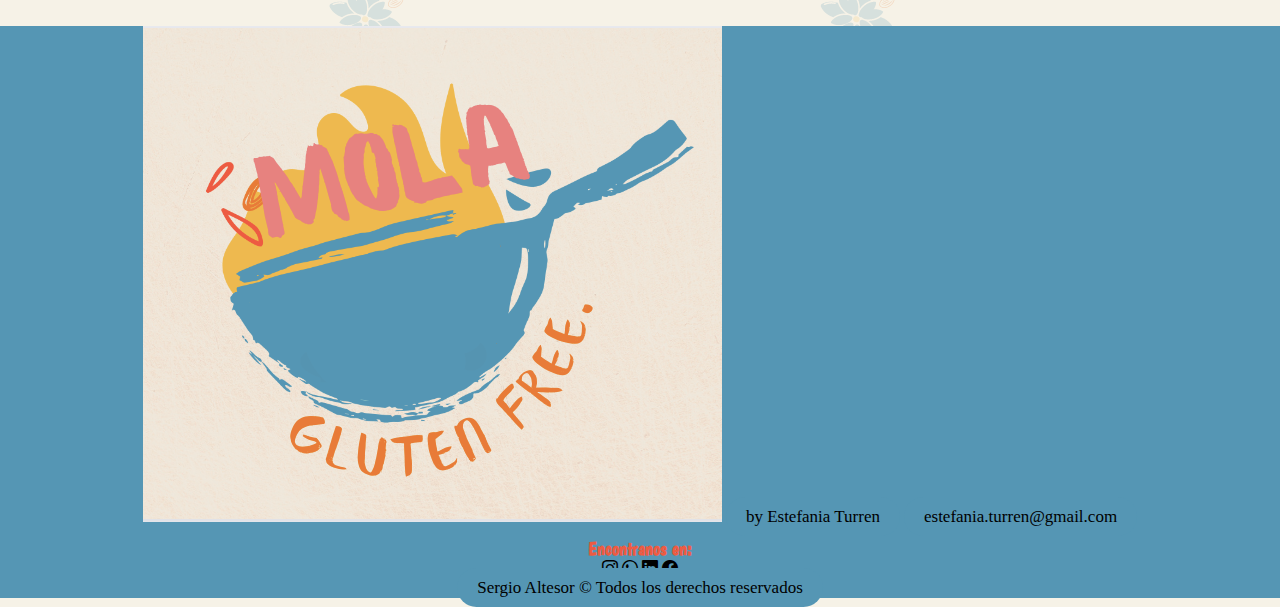
<file: pages/desayunos.html>
<!DOCTYPE html>
<html lang="en">
<head>
    <meta charset="UTF-8">
    <meta http-equiv="X-UA-Compatible" content="IE=edge">
    <meta name="viewport" content="width=device-width, initial-scale=1.0">
    <meta name="description" content="Desayunos gluten free apto para celiacos rico para todos">
    <link rel="stylesheet" href="https://cdn.jsdelivr.net/npm/bootstrap-icons@1.10.2/font/bootstrap-icons.css">
    <link href="https://fonts.googleapis.com/css2?family=Boogaloo&family=Noto+Sans+JP:wght@500&display=swap" rel="stylesheet">
    <link href="https://cdn.jsdelivr.net/npm/bootstrap@5.2.3/dist/css/bootstrap.min.css" rel="stylesheet" integrity="sha384-rbsA2VBKQhggwzxH7pPCaAqO46MgnOM80zW1RWuH61DGLwZJEdK2Kadq2F9CUG65" crossorigin="anonymous">
    <link href="https://unpkg.com/aos@2.3.1/dist/aos.css" rel="stylesheet">
    <link rel="stylesheet" href="../css/style.css">
    <title>Desayunos / Mola Gluten Free</title>
</head>

<body>

    <!-- Comienza del header -->
  
    <header class="navbar navbar-expand-lg">
        <div class="container-fluid">
          <a class="navbar-brand" href="">
            <h1 class="titulo-pricipal">Desayunos</h1>
          </a>
          <button class="navbar-toggler" type="button" data-bs-toggle="collapse" data-bs-target="#navbarNav" aria-controls="navbarNav" aria-expanded="false" aria-label="Toggle navigation">
            <span class="navbar-toggler-icon"></span>
          </button>
          <nav class="collapse navbar-collapse justify-content-end" id="navbarNav">
            <ul class="navbar-nav">
              <li class="nav-item">
                <a class="nav-link active" aria-current="page" href="../index.html">Volver al Inicio</a>
              </li>
              <li class="nav-item">
                <a class="nav-link" href="./boxes.html">Boxes</a>
              </li>
              <li class="nav-item">
                <a class="nav-link" href="./pages/desayunos.html">Desayunos</a>
              </li>
              <li class="nav-item">
                <a class="nav-link" href="./como-funciona.html">Cómo Funciona</a>
              </li>
              <li class="nav-item">
                <a class="nav-link" href="./contacto.html">Contacto</a>
              </li>
            </ul>
          </nav>
        </div>
      </header>
      
    <!-- Cominezo del main -->

    
    <main>

      <section class="container">

        <article class="col-12 pt-5">
          <h2 class="text-center"> Nuestras opciones son:</h2>
        </article>

        <div class="row">
          
          <div class="col-12 col-lg-4 text-center" data-aos="flip-right"
          data-aos-easing="ease-out-cubic"
          data-aos-duration="2000">
            <img src="../img/desayunos/yendo.jpg" class="img-fluid shadow-lg p-2 m-2 bg-body rounded h-50" alt="sandwich de pan de nuez">

            <h3 class="">YENDO</h3>
              <ul class="text-start">
                <li>2 alfajores de maicena</li>
                <li>1 brownie</li>
                <li>2 scones</li>
                <li>1 sandwich de pan de nuéz</li>
                <li>2 medialunas</li>
                <li>2 cookies</li>
              </ul>

              <button><a href="../pages/contacto.html" role="button">Hacer pedido</a></button>
          </div>


          <div class="col-12 col-lg-4 text-center" data-aos="fade-down"
          data-aos-easing="linear"
          data-aos-duration="1500">
            <img src="../img/desayunos/si-a-todo.jpg" class="img-fluid shadow-lg p-2 m-2 bg-body rounded h-50" alt="Brownie con merengue">
            <h3 class="">SI A TODO</h3>
              <ul class="text-start">
                <li>2 alfajores de maicena</li>
                <li>1 brownie</li>
                <li>2 scones</li>
                <li>1 sandwich de pan de nuéz</li>
                <li>2 medialunas</li>
                <li>2 cookies</li>
                <li>1 alfajor salchichon</li>
                <li>1 mini cake</li>
              </ul>

              <button><a href="../pages/contacto.html" role="button">Hacer pedido</a></button>
          </div>
          
    
          
          <div class=" producto col-12 col-lg-4 text-center" data-aos="flip-left"
          data-aos-easing="ease-out-cubic"
          data-aos-duration="2000">
            <img src="../img/desayunos/tamos-ready.JPG" class="img-fluid imagen-producto shadow-lg p-2 m-2 bg-body rounded h-50" alt="Vaso con yogur y granola">
            <h3 class="titulo-producto">TAMOS READY</h3>
              <ul class="text-start">
                <li>Yogur con granola</li>
                <li>Frutas</li>
                <li>Barra de cereal</li>
                <li>2 cookie de avena</li>
                <li>2 alfajores fit</li>
              </ul>

              <button class="boton-producto"><a href="../pages/contacto.html" role="button">Hacer pedido</a></button>
          </div>          
          
          

        </div>

      </section>

    </main>

    <!-- Comienzo del footer -->

    
    <footer class="color-negro pt-5">

      <div class="container">        

        <div class="row justify-content-between align-items-center">

          <div class="d-flex flex-column align-items-center p-2 col-lg-4">
            <img src="../img/logo-mola.png" alt="" class="w-25">
            <span>by Estefania Turren</span>
            <span>estefania.turren@gmail.com</span>
          </div>

         

          <div class="p-2 col-lg-4">
            <h3 class="text-center text-black">Encontranos en:</h3>
            <div class="d-flex justify-content-around fs-4">
            <a href="https://www.instagram.com/"><i class="bi bi-instagram"></i></a>
            <a href="https://www.whatsapp.com/"><i class="bi bi-whatsapp"></i></a>
            <a href="https://www.linkedin.com/"><i class="bi bi-linkedin"></i></a>
            <a href="https://es-la.facebook.com/"><i class="bi bi-facebook"></i></a>
            </div>
          </div>


          <div class="p-2 text-center">
            <span>Sergio Altesor © Todos los derechos reservados</span>
          </div>

        </div>

      </div>
          
    </footer>


    <script src="https://cdn.jsdelivr.net/npm/bootstrap@5.2.3/dist/js/bootstrap.bundle.min.js" integrity="sha384-kenU1KFdBIe4zVF0s0G1M5b4hcpxyD9F7jL+jjXkk+Q2h455rYXK/7HAuoJl+0I4" crossorigin="anonymous"></script>
    <script src="https://unpkg.com/aos@2.3.1/dist/aos.js"></script>
    <script>
      AOS.init();
    </script>
</body>
</html>
</file>
<file: css/style.css>
* {
  margin: 0;
  padding: 0;
  box-sizing: border-box;
}

ul {
  list-style: none;
}

a {
  text-decoration: none;
  color: black;
}

body {
  background-image: url(../img/fondo-mola.png);
}

section h2 {
  font-family: "Boogaloo", cursive;
  font-size: 30px;
  margin-bottom: 20px;
}

section p {
  font-family: "Lucida Sans", "Lucida Sans Regular", "Lucida Grande", "Lucida Sans Unicode", Geneva, Verdana, sans-serif;
  font-size: 16px;
  margin-bottom: 30px;
}

h2 {
  margin-top: 10px;
  padding-bottom: 20px;
  color: #ED5B42;
}

h3 {
  margin-top: 10px;
  color: #ED5B42;
  font-family: "Boogaloo", cursive;
}

span {
  color: black;
  font-size: 17px;
  padding: 10px 20px;
  border-radius: 20px;
  background-color: #5596B4;
}

span:hover {
  font-size: 18px;
  font-weight: 700;
  background-color: #ED5B42;
  transition: 0.3s;
}

footer {
  background-color: #5596B4;
  text-align: center;
}

a i:hover {
  border: 2px solid;
  border-radius: 10px;
  font-size: 30px;
  color: black;
  padding: 5px;
  transition: 0.2s;
}

header {
  background-color: #5596B4;
  font-size: 20px;
  font-family: "Boogaloo", cursive;
}

header h1 {
  animation-name: mover-texto;
  animation-duration: 5s;
  animation-iteration-count: 1;
}

@keyframes mover-texto {
  0% {
    transform: translate(0px);
  }
  25% {
    transform: translate(50px);
  }
  50% {
    transform: translate(100px);
  }
  75% {
    transform: translate(150px);
  }
  100% {
    transform: translate(0px);
  }
}
li a:hover {
  border: 1px solid;
  border-radius: 10px;
  font-size: 25px;
  font-weight: 500;
  color: black;
  transition: 0.3s;
}

button {
  color: black;
  font-size: 17px;
  padding: 10px 20px;
  border-radius: 20px;
  background-color: #5596B4;
}

button:hover {
  font-size: 18px;
  font-weight: 700;
  background-color: #ED5B42;
  transition: 0.3s;
}

button {
  color: black;
  font-size: 17px;
  padding: 10px 20px;
  border-radius: 20px;
  background-color: #5596B4;
}

button:hover {
  font-size: 18px;
  font-weight: 700;
  background-color: #ED5B42;
  transition: 0.3s;
}

button {
  color: black;
  font-size: 17px;
  padding: 10px 20px;
  border-radius: 20px;
  background-color: #5596B4;
}

button:hover {
  font-size: 18px;
  font-weight: 700;
  background-color: #ED5B42;
  transition: 0.3s;
}

/*# sourceMappingURL=style.css.map */
</file>
